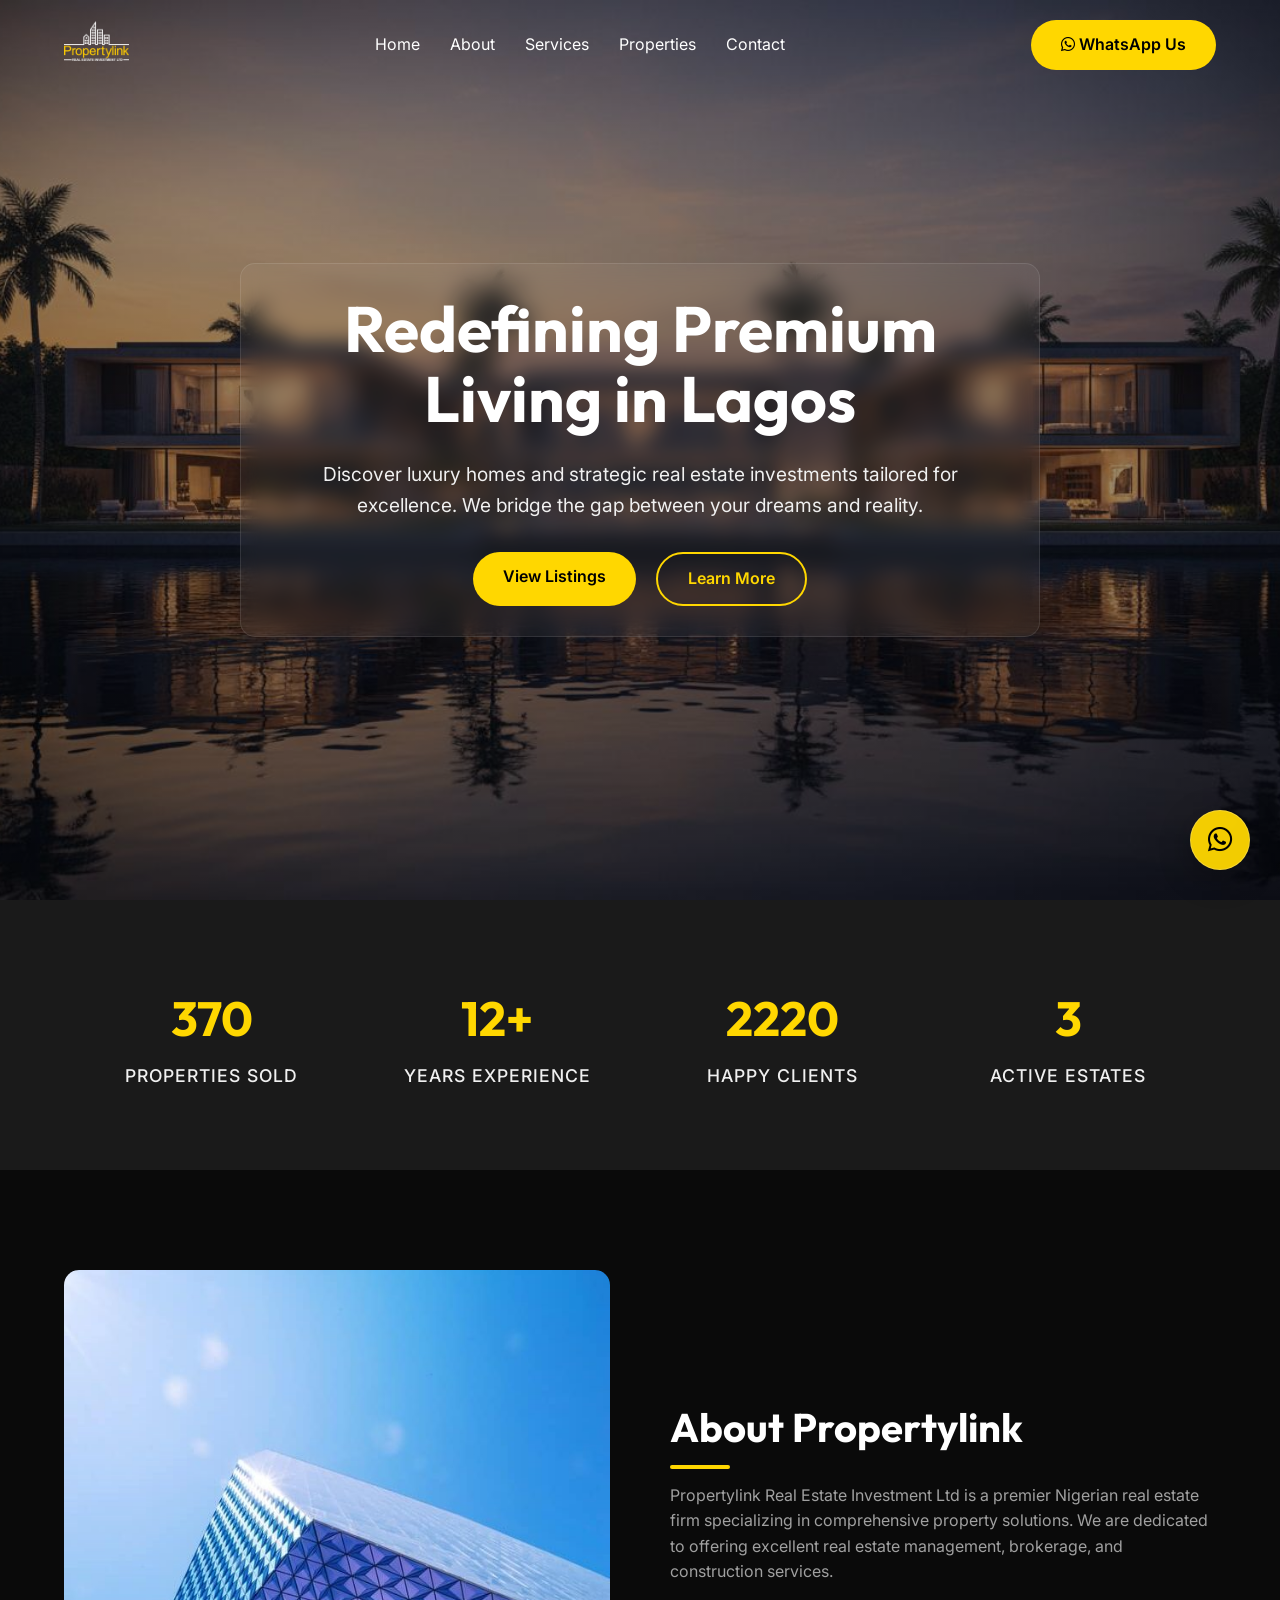
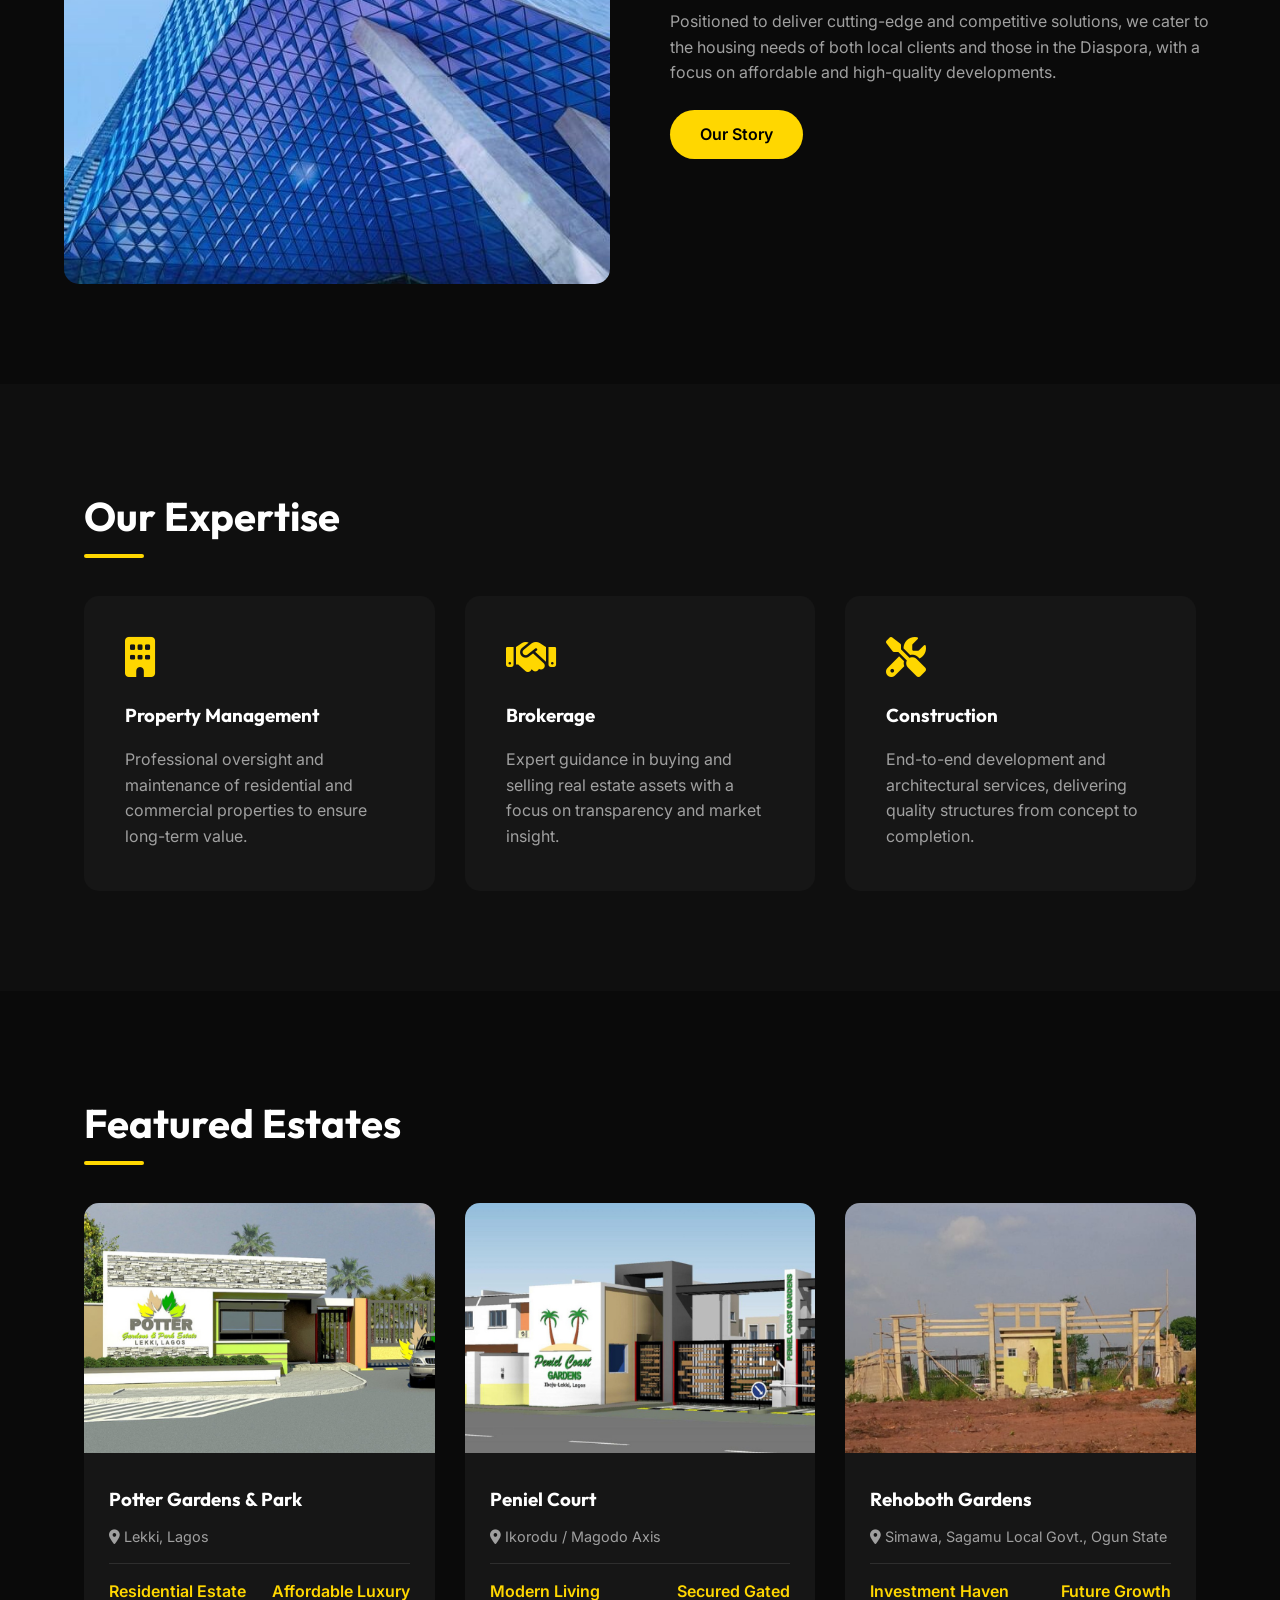
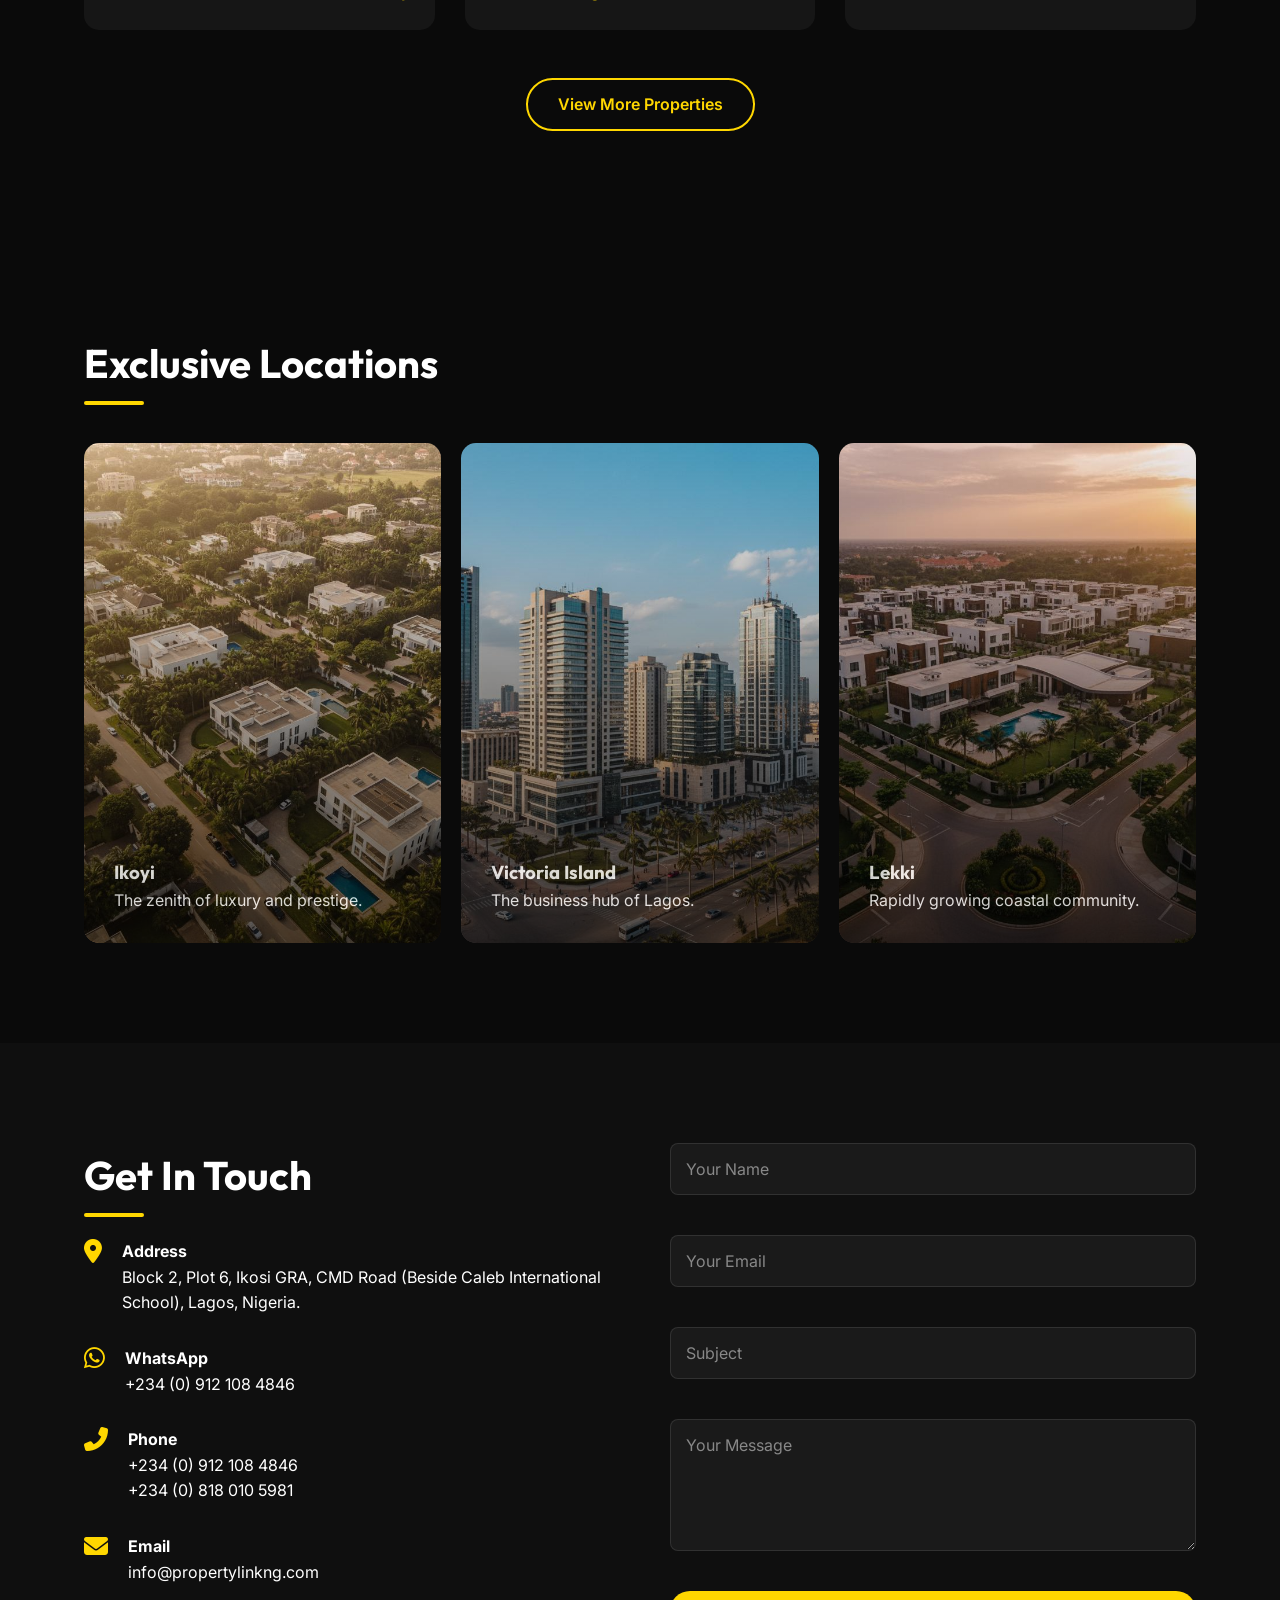
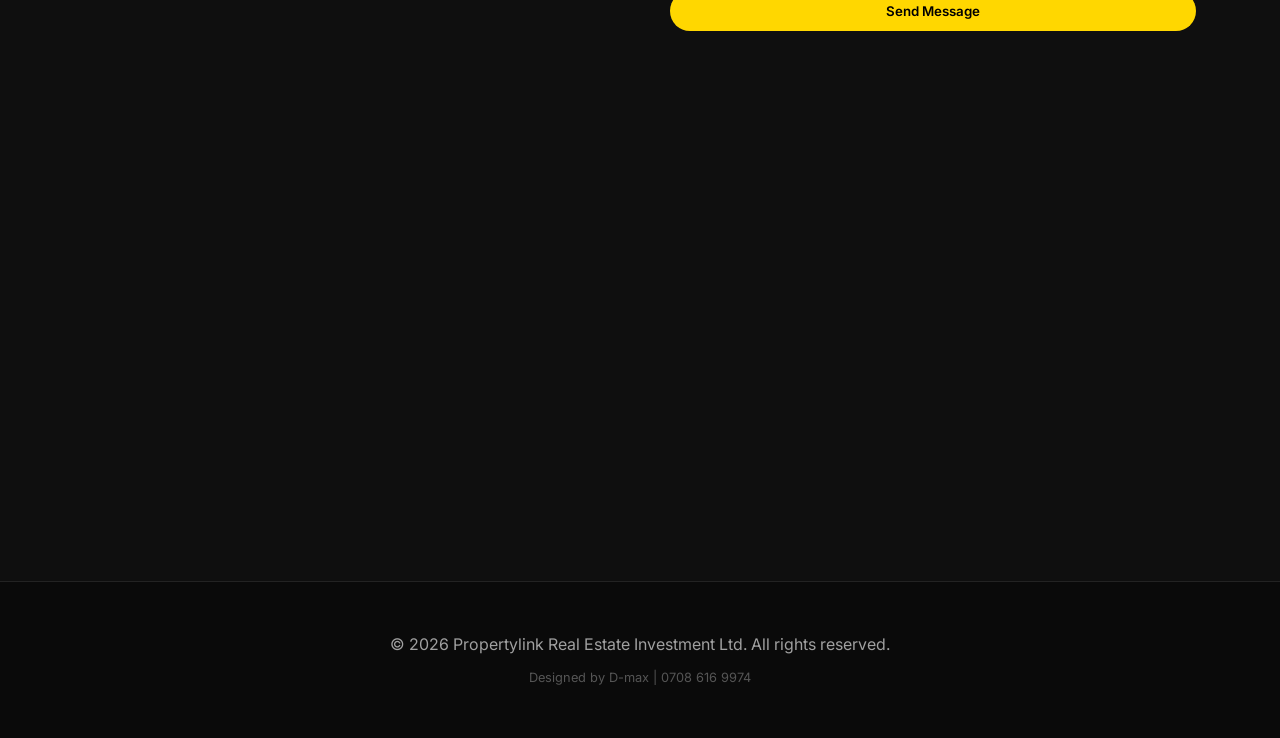
<file: index.html>
<!DOCTYPE html>
<html lang="en">
<head>
    <meta charset="UTF-8">
    <meta name="viewport" content="width=device-width, initial-scale=1.0">
    <title>Propertylink Real Estate Investment Ltd | Premium Properties in Nigeria</title>
    <meta name="description" content="Propertylink Real Estate Investment Ltd offers premium property management, brokerage, and construction services in Lagos, Nigeria. Discover luxury homes in Ikoyi, VI, and Lekki.">
    <meta name="keywords" content="Real Estate Nigeria, Lagos Property, Luxury Homes Lagos, Propertylink, Real Estate Investment Nigeria, Buy House Lagos">
    
    <!-- Open Graph / Facebook -->
    <meta property="og:type" content="website">
    <meta property="og:url" content="https://propertylinkng.com/">
    <meta property="og:title" content="Propertylink Real Estate Investment Ltd | Premium Properties in Nigeria">
    <meta property="og:description" content="Discover luxury homes and strategic real estate investments tailored for excellence. We bridge the gap between your dreams and reality.">
    <meta property="og:image" content="img/hero_lagos_waterfront.jpg">

    <!-- Twitter -->
    <meta property="twitter:card" content="summary_large_image">
    <meta property="twitter:url" content="https://propertylinkng.com/">
    <meta property="twitter:title" content="Propertylink Real Estate Investment Ltd | Premium Properties in Nigeria">
    <meta property="twitter:description" content="Discover luxury homes and strategic real estate investments tailored for excellence. We bridge the gap between your dreams and reality.">
    <meta property="twitter:image" content="img/hero_lagos_waterfront.jpg">

    <link rel="icon" type="image/png" href="img/logo.png">
    <link rel="stylesheet" href="style.css">
    <!-- Font Awesome for Icons -->
    <link rel="stylesheet" href="https://cdnjs.cloudflare.com/ajax/libs/font-awesome/6.4.0/css/all.min.css">
</head>
<body>

    <!-- Navigation -->
    <nav id="navbar">
        <div class="logo">
            <a href="#"><img src="img/logo.png" alt="Propertylink Logo"></a>
        </div>
        <ul class="nav-links">
            <li class="close-menu" id="close-menu" style="display: none; position: absolute; top: 20px; right: 8%; font-size: 2rem; cursor: pointer; color: var(--primary);"><i class="fas fa-times"></i></li>
            <li><a href="index.html">Home</a></li>
            <li><a href="about.html">About</a></li>
            <li><a href="services.html">Services</a></li>
            <li><a href="properties.html">Properties</a></li>
            <li><a href="contact.html">Contact</a></li>
        </ul>
        <div class="hamburger" id="hamburger">
            <div class="bar"></div>
            <div class="bar"></div>
            <div class="bar"></div>
        </div>
        <a href="https://wa.me/2349121084846" class="btn btn-primary" target="_blank"><i class="fab fa-whatsapp"></i> WhatsApp Us</a>
    </nav>

    <!-- Hero Section -->
    <section class="hero" id="hero">
        <div class="hero-content">
            <div class="glass-card">
                <h1>Redefining Premium Living in Lagos</h1>
                <p>Discover luxury homes and strategic real estate investments tailored for excellence. We bridge the gap between your dreams and reality.</p>
                <div class="hero-btns">
                    <a href="properties.html" class="btn btn-primary">View Listings</a>
                    <a href="about.html" class="btn btn-outline">Learn More</a>
                </div>
            </div>
        </div>
    </section>

    <!-- Stats Bar -->
    <section class="stats">
        <div class="container">
            <div class="stats-grid">
                <div class="stat-item">
                    <h2 class="stat-number" data-target="500">0</h2>
                    <p class="stat-label">Properties Sold</p>
                </div>
                <div class="stat-item">
                    <h2 class="stat-number" data-target="12">0</h2>
                    <p class="stat-label">Years Experience</p>
                </div>
                <div class="stat-item">
                    <h2 class="stat-number" data-target="3000">0</h2>
                    <p class="stat-label">Happy Clients</p>
                </div>
                <div class="stat-item">
                    <h2 class="stat-number" data-target="3">0</h2>
                    <p class="stat-label">Active Estates</p>
                </div>
            </div>
        </div>
    </section>

    <!-- About Section -->
    <section class="about" id="about">
        <div class="about-img">
            <img src="img/about-img-1-po4y7pq1li1yp1z7nmkk5c486qqj6qu2iunx93efc0.jpg" alt="Modern luxury living room interior by Propertylink">
        </div>
        <div class="about-text">
            <h2 class="section-title">About Propertylink</h2>
            <p>Propertylink Real Estate Investment Ltd is a premier Nigerian real estate firm specializing in comprehensive property solutions. We are dedicated to offering excellent real estate management, brokerage, and construction services.</p>
            <p>Positioned to deliver cutting-edge and competitive solutions, we cater to the housing needs of both local clients and those in the Diaspora, with a focus on affordable and high-quality developments.</p>
            <a href="about.html" class="btn btn-primary">Our Story</a>
        </div>
    </section>

    <!-- Services Section -->
    <section class="services" id="services">
        <div class="container text-center">
            <h2 class="section-title">Our Expertise</h2>
            <div class="services-grid">
                <div class="service-card">
                    <i class="fas fa-building"></i>
                    <h3>Property Management</h3>
                    <p>Professional oversight and maintenance of residential and commercial properties to ensure long-term value.</p>
                </div>
                <div class="service-card">
                    <i class="fas fa-handshake"></i>
                    <h3>Brokerage</h3>
                    <p>Expert guidance in buying and selling real estate assets with a focus on transparency and market insight.</p>
                </div>
                <div class="service-card">
                    <i class="fas fa-tools"></i>
                    <h3>Construction</h3>
                    <p>End-to-end development and architectural services, delivering quality structures from concept to completion.</p>
                </div>
            </div>
        </div>
    </section>

    <!-- Featured Properties -->
    <section class="featured" id="properties">
        <div class="container">
            <h2 class="section-title">Featured Estates</h2>
            <div class="property-grid">
                <!-- Property 1 -->
                <a href="potter-gardens.html" class="property-card">
                    <img src="img/Potter-Gardens.png" alt="Potter Gardens & Park Estate">
                    <div class="property-info">
                        <h3>Potter Gardens & Park</h3>
                        <p><i class="fas fa-map-marker-alt"></i> Lekki, Lagos</p>
                        <div class="property-meta">
                            <span>Residential Estate</span>
                            <span>Affordable Luxury</span>
                        </div>
                    </div>
                </a>
                <!-- Property 2 -->
                <a href="peniel-court.html" class="property-card">
                    <img src="img/Peniel-Court-1.png" alt="Peniel Court">
                    <div class="property-info">
                        <h3>Peniel Court</h3>
                        <p><i class="fas fa-map-marker-alt"></i> Ikorodu / Magodo Axis</p>
                        <div class="property-meta">
                            <span>Modern Living</span>
                            <span>Secured Gated</span>
                        </div>
                    </div>
                </a>
                <!-- Property 3 -->
                <a href="rehoboth-gardens.html" class="property-card">
                    <img src="img/Rehoboth-Gardens-.png" alt="Rehoboth Gardens">
                    <div class="property-info">
                        <h3>Rehoboth Gardens</h3>
                        <p><i class="fas fa-map-marker-alt"></i> Simawa, Sagamu Local Govt., Ogun State</p>
                        <div class="property-meta">
                            <span>Investment Haven</span>
                            <span>Future Growth</span>
                        </div>
                    </div>
                </a>
                <!-- View More Button -->
            </div>
            <div style="text-align: center; margin-top: 3rem;">
                <a href="properties.html" class="btn btn-outline">View More Properties</a>
            </div>
        </div>
    </section>

    <!-- Neighborhoods Section -->
    <section class="neighborhoods">
        <div class="container">
            <h2 class="section-title">Exclusive Locations</h2>
            <div class="neighborhood-grid">
                <div class="neighborhood-item">
                    <img src="img/area_ikoyi.jpg" alt="Aerial view of luxury properties in Ikoyi, Lagos">
                    <div class="neighborhood-overlay">
                        <h3>Ikoyi</h3>
                        <p>The zenith of luxury and prestige.</p>
                    </div>
                </div>
                <div class="neighborhood-item">
                    <img src="img/area_vi.jpg" alt="Commercial skyline and business hub in Victoria Island">
                    <div class="neighborhood-overlay">
                        <h3>Victoria Island</h3>
                        <p>The business hub of Lagos.</p>
                    </div>
                </div>
                <div class="neighborhood-item">
                    <img src="img/area_lekki.jpg" alt="Coastal view of the rapidly expanding Lekki community">
                    <div class="neighborhood-overlay">
                        <h3>Lekki</h3>
                        <p>Rapidly growing coastal community.</p>
                    </div>
                </div>
            </div>
        </div>
    </section>

    <!-- Contact Section -->
    <section class="contact" id="contact">
        <div class="container">
            <div class="contact-container">
                <div class="contact-info">
                    <h2 class="section-title">Get In Touch</h2>
                    <div class="contact-item">
                        <i class="fas fa-map-marker-alt"></i>
                        <div>
                            <h4>Address</h4>
                            <p>Block 2, Plot 6, Ikosi GRA, CMD Road (Beside Caleb International School), Lagos, Nigeria.</p>
                        </div>
                    </div>
                    <div class="contact-item">
                        <i class="fab fa-whatsapp"></i>
                        <div>
                            <h4>WhatsApp</h4>
                            <p><a href="https://wa.me/2349121084846">+234 (0) 912 108 4846</a></p>
                        </div>
                    </div>
                    <div class="contact-item">
                        <i class="fas fa-phone-alt"></i>
                        <div>
                            <h4>Phone</h4>
                            <p><a href="tel:+2349121084846">+234 (0) 912 108 4846</a><br>
                               <a href="tel:+2348180105981">+234 (0) 818 010 5981</a></p>
                        </div>
                    </div>
                    <div class="contact-item">
                        <i class="fas fa-envelope"></i>
                        <div>
                            <h4>Email</h4>
                            <p><a href="mailto:info@propertylinkng.com">info@propertylinkng.com</a></p>
                        </div>
                    </div>
                </div>
                <div class="contact-form">
                    <!-- Replace 'your-id' with your Formspree ID -->
                    <form action="https://formspree.io/f/your-id" method="POST">
                        <input type="hidden" name="_subject" value="New Inquiry from Propertylink Website">
                        <input type="text" name="name" placeholder="Your Name" required>
                        <input type="email" name="email" placeholder="Your Email" required>
                        <input type="text" name="subject" placeholder="Subject">
                        <textarea name="message" rows="5" placeholder="Your Message" required></textarea>
                        <button type="submit" class="btn btn-primary">Send Message</button>
                    </form>
                </div>
            </div>
            <!-- Google Map -->
            <div class="map-container">
                <iframe 
                    src="https://maps.google.com/maps?q=Block%202,%20Plot%206,%20Ikosi%20GRA,%20CMD%20Road,%20Lagos,%20Nigeria&t=&z=15&ie=UTF8&iwloc=&output=embed" 
                    width="100%" 
                    height="400" 
                    style="border:0; border-radius: 8px;" 
                    allowfullscreen="" 
                    loading="lazy">
                </iframe>
            </div>
        </div>
    </section>

    <!-- Footer -->
    <footer>
        <p>&copy; 2026 Propertylink Real Estate Investment Ltd. All rights reserved.</p>
        <p style="font-size: 0.8rem; margin-top: 10px; color: #555;">Designed by <a href="tel:07086169974" style="color: inherit; text-decoration: none;">D-max | 0708 616 9974</a></p>
    </footer>

    <!-- Navbar Scroll Script -->
    <script>
        window.addEventListener('scroll', function() {
            const nav = document.getElementById('navbar');
            if (window.scrollY > 50) {
                nav.classList.add('scrolled');
            } else {
                nav.classList.remove('scrolled');
            }
        });

        // Mobile Menu Toggle logic
        const hamburger = document.getElementById('hamburger');
        const navLinks = document.querySelector('.nav-links');
        const closeMenu = document.getElementById('close-menu');

        // Stats Counter Animation
        const stats = document.querySelectorAll('.stat-number');
        const observerOptions = {
            threshold: 0.5
        };

        const statsObserver = new IntersectionObserver((entries, observer) => {
            entries.forEach(entry => {
                if (entry.isIntersecting) {
                    const target = parseInt(entry.target.getAttribute('data-target'));
                    const countIt = () => {
                        const count = +entry.target.innerText;
                        const increment = target / 50; 

                        if (count < target) {
                            entry.target.innerText = Math.ceil(count + increment);
                            setTimeout(countIt, 30);
                        } else {
                            entry.target.innerText = target + (target === 500 || target === 3000 || target === 12 ? '+' : '');
                        }
                    };
                    countIt();
                    observer.unobserve(entry.target);
                }
            });
        }, observerOptions);

        stats.forEach(stat => {
            statsObserver.observe(stat);
        });

        hamburger.addEventListener('click', () => {
            navLinks.classList.add('active');
            hamburger.classList.add('active');
        });

        if (closeMenu) {
            closeMenu.addEventListener('click', () => {
                navLinks.classList.remove('active');
                hamburger.classList.remove('active');
            });
        }

        // Close menu when a link is clicked
        document.querySelectorAll('.nav-links a').forEach(link => {
            link.addEventListener('click', () => {
                navLinks.classList.remove('active');
                hamburger.classList.remove('active');
            });
        });
    </script>

    <!-- Floating WhatsApp Button -->
    <a href="https://wa.me/2349121084846" class="whatsapp-float" target="_blank" aria-label="Chat with us on WhatsApp">
        <i class="fab fa-whatsapp"></i>
        <span class="tooltip">Chat with us</span>
    </a>
</body>
</html>
</file>
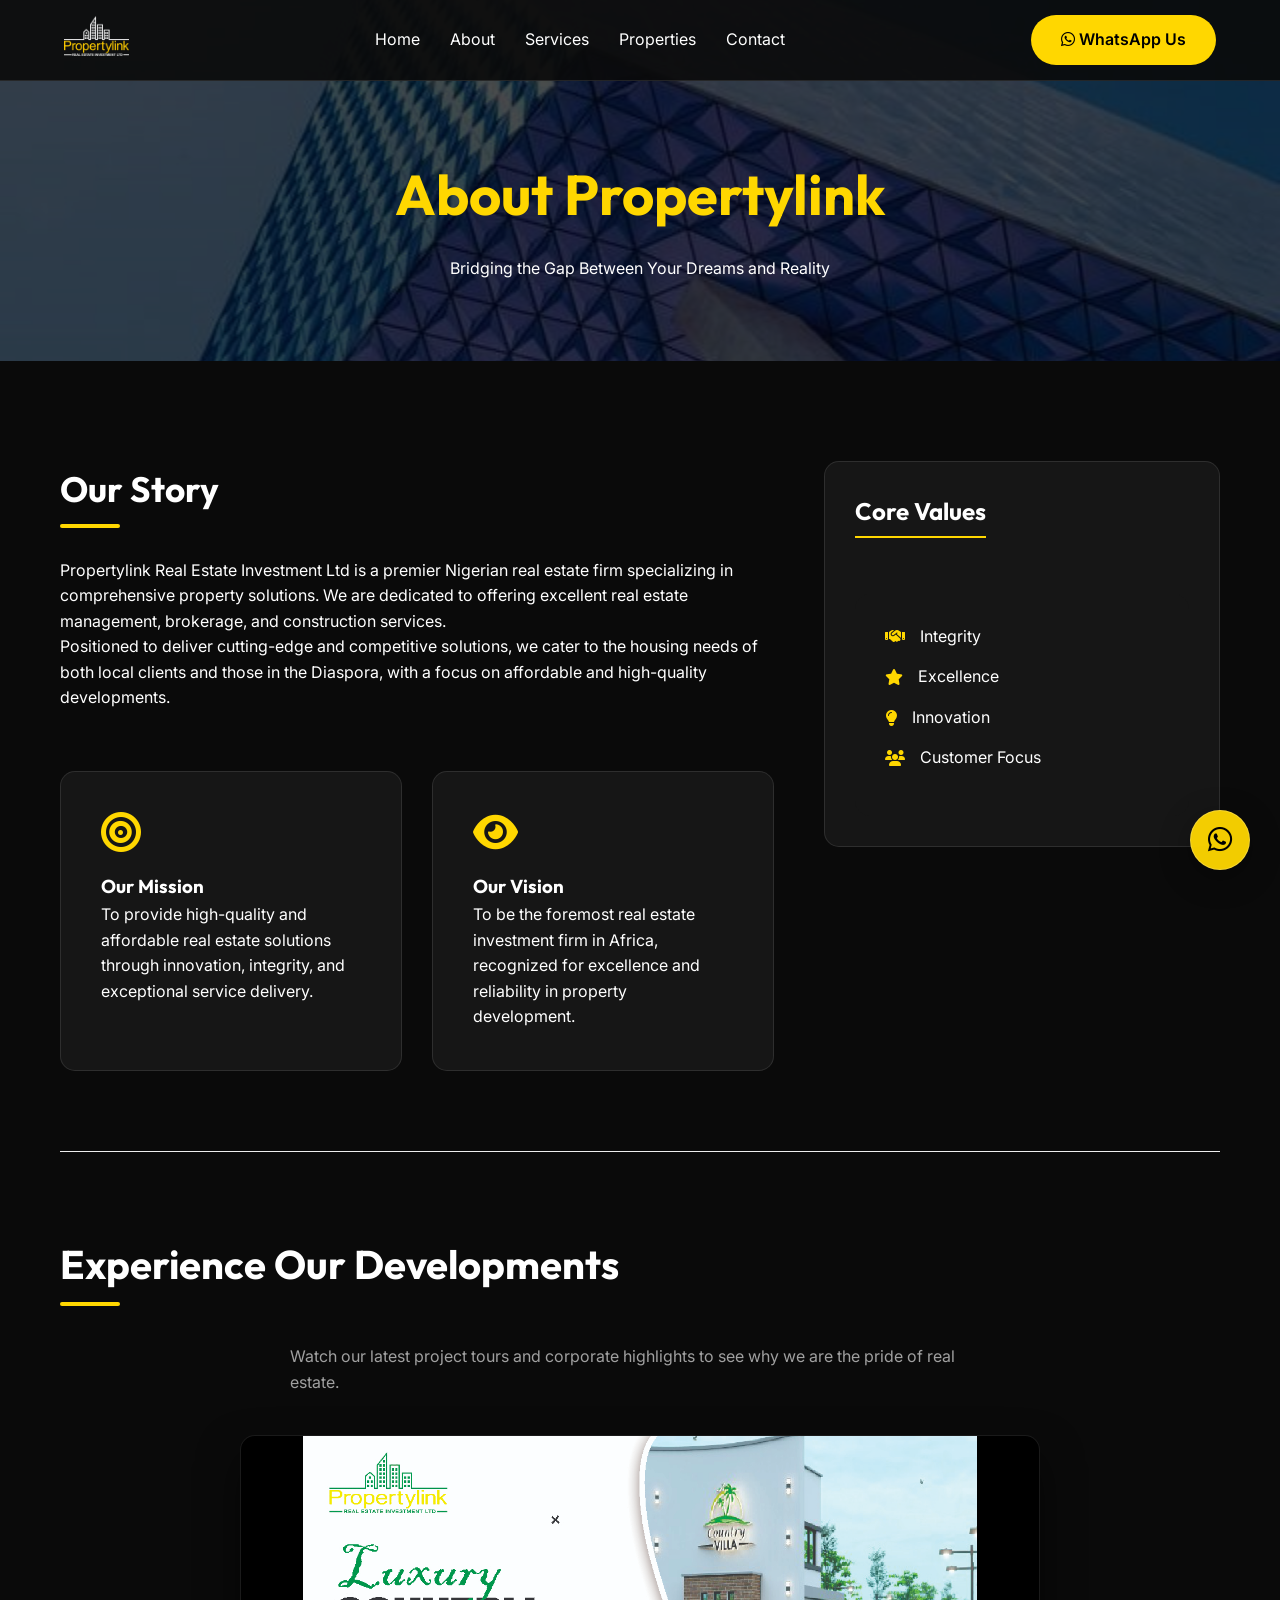
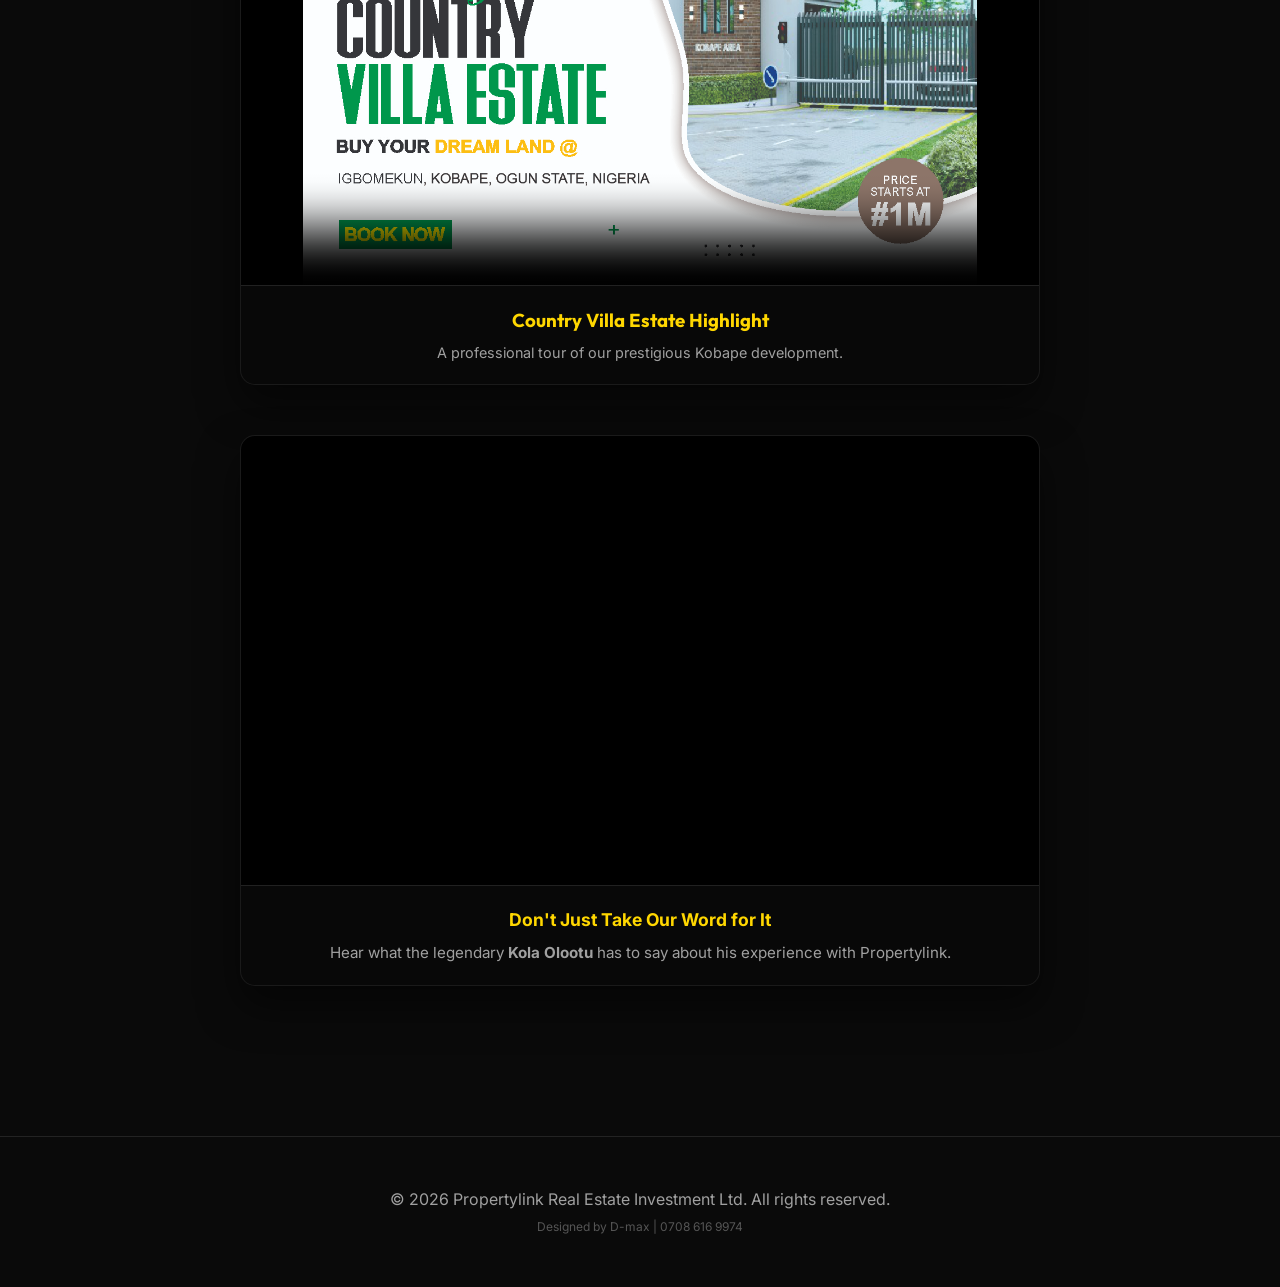
<file: about.html>
<!DOCTYPE html>
<html lang="en">
<head>
    <meta charset="UTF-8">
    <meta name="viewport" content="width=device-width, initial-scale=1.0">
    <title>About Us | Propertylink Real Estate Investment Ltd</title>
    <link rel="icon" type="image/png" href="img/logo.png">
    <link rel="stylesheet" href="style.css">
    <link rel="stylesheet" href="https://cdnjs.cloudflare.com/ajax/libs/font-awesome/6.4.0/css/all.min.css">
</head>
<body>

    <!-- Navigation -->
    <nav class="scrolled">
        <div class="logo">
            <a href="index.html"><img src="img/logo.png" alt="Propertylink Logo"></a>
        </div>
        <ul class="nav-links">
            <li class="close-menu" id="close-menu" style="display: none; position: absolute; top: 20px; right: 8%; font-size: 2rem; cursor: pointer; color: var(--primary);"><i class="fas fa-times"></i></li>
            <li><a href="index.html">Home</a></li>
            <li><a href="about.html">About</a></li>
            <li><a href="services.html">Services</a></li>
            <li><a href="properties.html">Properties</a></li>
            <li><a href="contact.html">Contact</a></li>
        </ul>
        <div class="hamburger" id="hamburger">
            <div class="bar"></div>
            <div class="bar"></div>
            <div class="bar"></div>
        </div>
        <a href="https://wa.me/2349121084846" class="btn btn-primary" target="_blank"><i class="fab fa-whatsapp"></i> WhatsApp Us</a>
    </nav>

    <!-- Header -->
    <header class="property-details-header" style="background: linear-gradient(rgba(0,0,0,0.7), rgba(0,0,0,0.7)), url('img/about-img-1-po4y7pq1li1yp1z7nmkk5c486qqj6qu2iunx93efc0.jpg'); background-size: cover; background-position: center;">
        <div class="container text-center">
            <h1>About Propertylink</h1>
            <p>Bridging the Gap Between Your Dreams and Reality</p>
        </div>
    </header>

    <!-- About Content -->
    <section class="about-section">
        <div class="container">
            <div class="details-grid">
                <div class="details-main">
                    <h2 class="section-title" style="font-size: 2.2rem; margin-bottom: 2.5rem;">Our Story</h2>
                    <p>Propertylink Real Estate Investment Ltd is a premier Nigerian real estate firm specializing in comprehensive property solutions. We are dedicated to offering excellent real estate management, brokerage, and construction services.</p>
                    <p>Positioned to deliver cutting-edge and competitive solutions, we cater to the housing needs of both local clients and those in the Diaspora, with a focus on affordable and high-quality developments.</p>
                    
                    <div class="mission-vision">
                        <div class="mv-card">
                            <i class="fas fa-bullseye"></i>
                            <h3>Our Mission</h3>
                            <p>To provide high-quality and affordable real estate solutions through innovation, integrity, and exceptional service delivery.</p>
                        </div>
                        <div class="mv-card">
                            <i class="fas fa-eye"></i>
                            <h3>Our Vision</h3>
                            <p>To be the foremost real estate investment firm in Africa, recognized for excellence and reliability in property development.</p>
                        </div>
                    </div>
                </div>
                <div class="details-sidebar">
                    <div class="sidebar-card">
                        <h3>Core Values</h3>
                        <ul class="amenities-list" style="display: block;">
                            <li class="amenity-item" style="margin-bottom: 15px;"><i class="fas fa-handshake"></i> Integrity</li>
                            <li class="amenity-item" style="margin-bottom: 15px;"><i class="fas fa-star"></i> Excellence</li>
                            <li class="amenity-item" style="margin-bottom: 15px;"><i class="fas fa-lightbulb"></i> Innovation</li>
                            <li class="amenity-item" style="margin-bottom: 15px;"><i class="fas fa-users"></i> Customer Focus</li>
                        </ul>
                    </div>
                </div>
            </div>

            <hr style="margin: 80px 0; border: 0; border-top: 1px solid #eee;">

            <div class="text-center">
                <h2 class="section-title">Experience Our Developments</h2>
                <p style="color: var(--text-muted); max-width: 700px; margin: 0 auto 40px;">Watch our latest project tours and corporate highlights to see why we are the pride of real estate.</p>
            </div>

            <!-- Featured Video Section -->
            <div class="video-section-featured">
                <div class="video-container main-featured-video">
                    <div class="video-wrapper">
                        <video width="100%" height="auto" controls poster="img/PROPERTY LINK_kobape.jpg.jpeg">
                            <source src="https://res.cloudinary.com/dii9fbuei/video/upload/v1775571776/COUNTRY_VILLA_ESTATE_KOBAPE_OGUN_STATEThe_estate_is_situated_at_Igbomekun__Kobape__which_is_abou_kyvztg.mp4" type="video/mp4">
                            Your browser does not support the video tag.
                        </video>
                    </div>
                    <div class="video-info-tray">
                        <h3 style="color: var(--primary); margin-bottom: 5px;">Country Villa Estate Highlight</h3>
                        <p style="font-size: 0.9rem; color: var(--text-muted);">A professional tour of our prestigious Kobape development.</p>
                    </div>
                </div>
            </div>

            <!-- Kola Olootu Testimonial -->
            <div class="video-section-featured" style="margin-top: 50px;">
                <div class="video-container main-featured-video">
                    <div class="video-wrapper">
                        <iframe src="https://player.vimeo.com/video/703234182?badge=0&amp;autopause=0&amp;player_id=0&amp;app_id=58479" frameborder="0" allow="autoplay; fullscreen; picture-in-picture; clipboard-write; encrypted-media; web-share" referrerpolicy="strict-origin-when-cross-origin" title="Kola Olootu.mp4"></iframe>
                    </div><script src="https://player.vimeo.com/api/player.js"></script>
                    <div class="video-info-tray">
                        <h4 style="color: var(--primary); margin-bottom: 8px;">Don't Just Take Our Word for It</h4>
                        <p style="font-size: 0.95rem; color: var(--text-muted); line-height: 1.5;">Hear what the legendary <strong>Kola Olootu</strong> has to say about his experience with Propertylink.</p>
                    </div>
                </div>
            </div>
        </div>
    </section>

    <!-- Footer -->
    <footer>
        <p>&copy; 2026 Propertylink Real Estate Investment Ltd. All rights reserved.</p>
        <p style="font-size: 0.75rem; margin-top: 5px; color: #555;">Designed by <a href="tel:07086169974" style="color: inherit; text-decoration: none;">D-max | 0708 616 9974</a></p>
    </footer>

    <!-- WhatsApp Button -->
    <a href="https://wa.me/2349121084846" class="whatsapp-float" target="_blank">
        <i class="fab fa-whatsapp"></i>
        <span class="tooltip">WhatsApp: +234 912 108 4846</span>
    </a>

    <!-- Navbar Script -->
    <script>
        const hamburger = document.getElementById('hamburger');
        const closeMenu = document.getElementById('close-menu');
        const navLinks = document.querySelector('.nav-links');

        hamburger.addEventListener('click', () => {
            navLinks.classList.add('active');
            hamburger.classList.add('active');
        });

        closeMenu.addEventListener('click', () => {
            navLinks.classList.remove('active');
            hamburger.classList.remove('active');
        });
    </script>
</body>
</html>
</file>
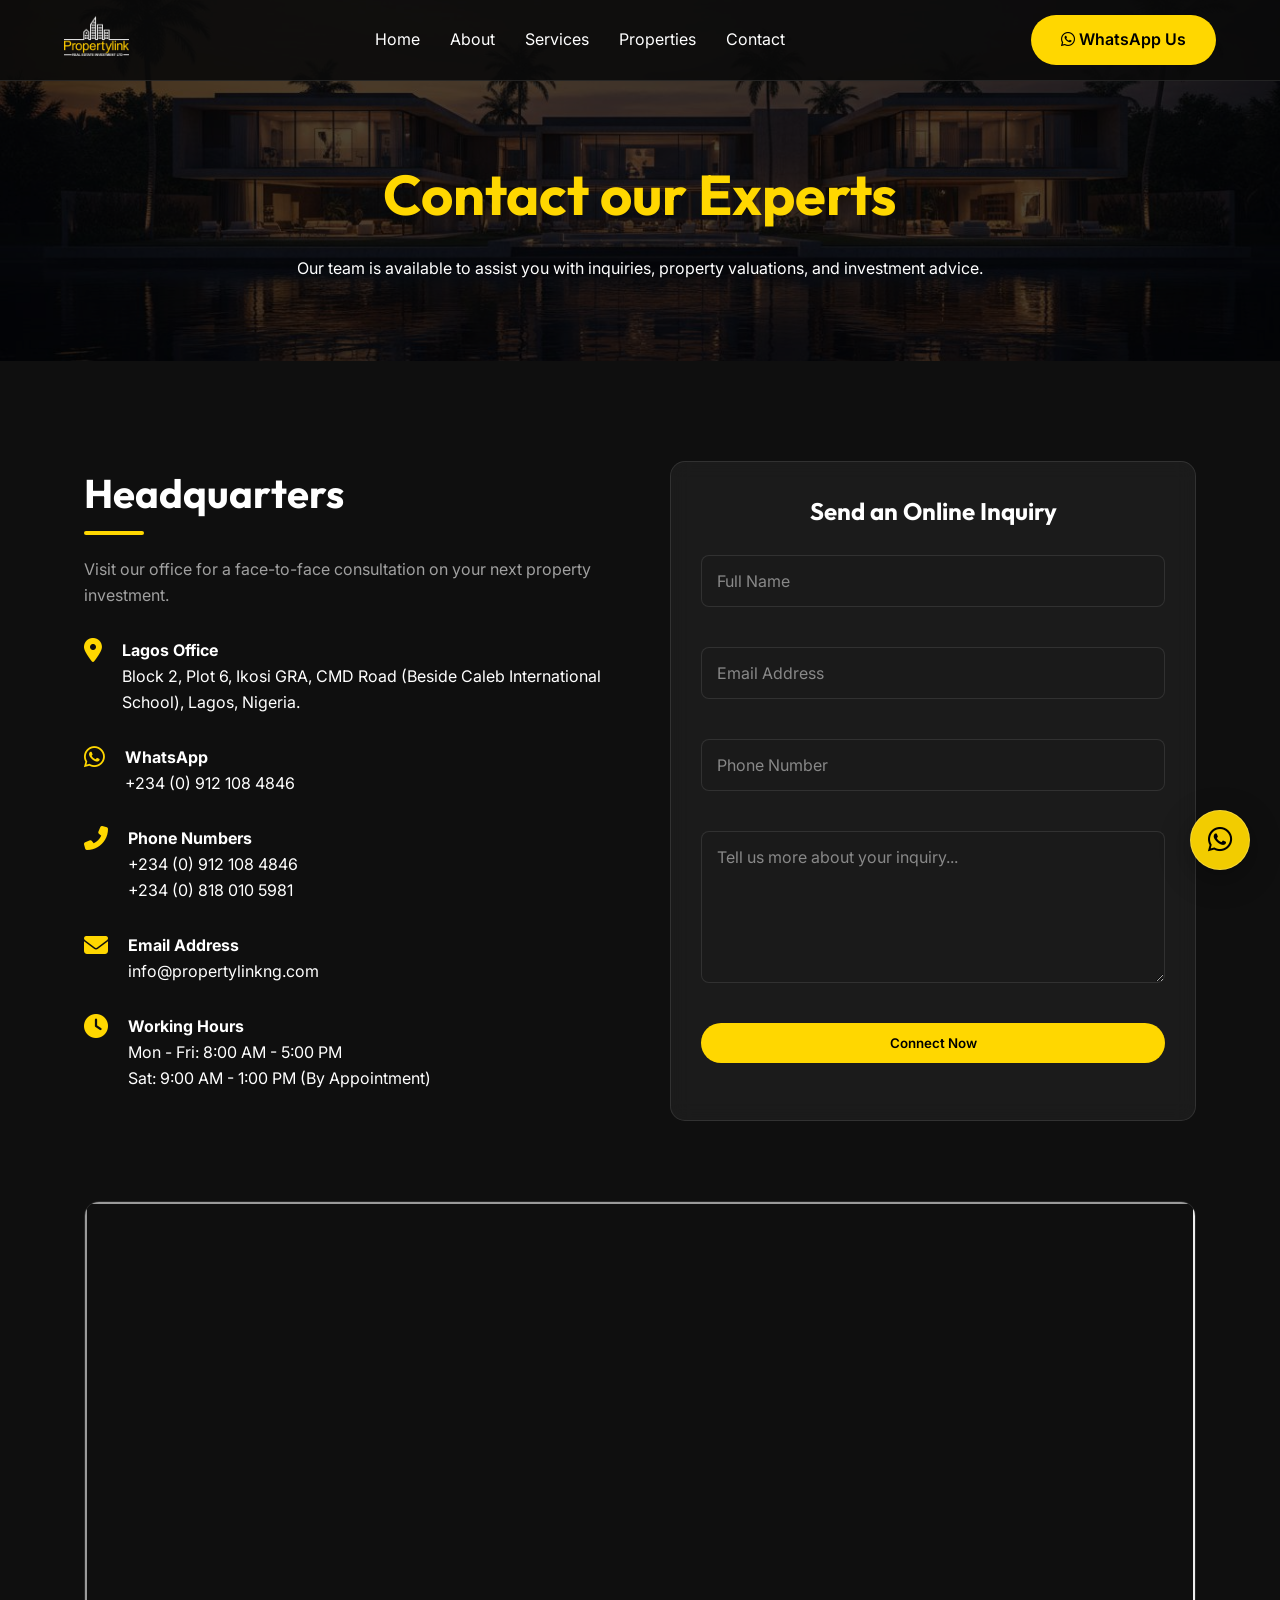
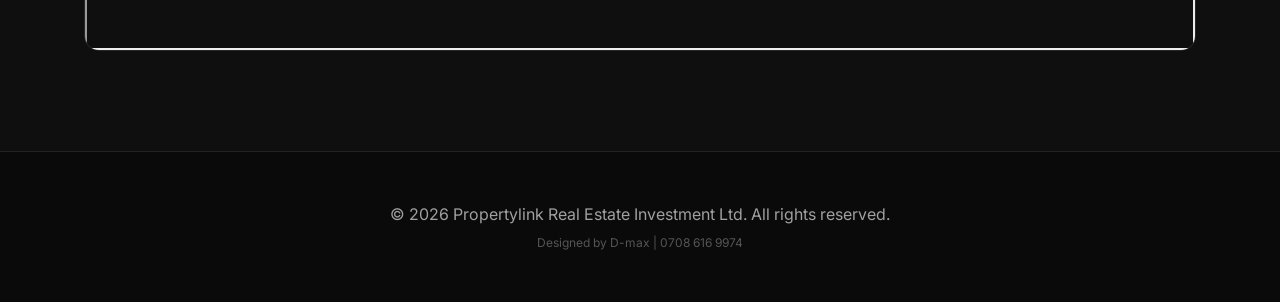
<file: contact.html>
<!DOCTYPE html>
<html lang="en">
<head>
    <meta charset="UTF-8">
    <meta name="viewport" content="width=device-width, initial-scale=1.0">
    <title>Contact Us | Propertylink Real Estate Investment Ltd</title>
    <link rel="icon" type="image/png" href="img/logo.png">
    <link rel="stylesheet" href="style.css">
    <link rel="stylesheet" href="https://cdnjs.cloudflare.com/ajax/libs/font-awesome/6.4.0/css/all.min.css">
</head>
<body>

    <!-- Navigation -->
    <nav class="scrolled">
        <div class="logo">
            <a href="index.html"><img src="img/logo.png" alt="Propertylink Logo"></a>
        </div>
        <ul class="nav-links">
            <li class="close-menu" id="close-menu" style="display: none; position: absolute; top: 20px; right: 8%; font-size: 2rem; cursor: pointer; color: var(--primary);"><i class="fas fa-times"></i></li>
            <li><a href="index.html">Home</a></li>
            <li><a href="about.html">About</a></li>
            <li><a href="services.html">Services</a></li>
            <li><a href="properties.html">Properties</a></li>
            <li><a href="contact.html">Contact</a></li>
        </ul>
        <div class="hamburger" id="hamburger">
            <div class="bar"></div>
            <div class="bar"></div>
            <div class="bar"></div>
        </div>
        <a href="https://wa.me/2349121084846" class="btn btn-primary" target="_blank"><i class="fab fa-whatsapp"></i> WhatsApp Us</a>
    </nav>

    <!-- Header -->
    <header class="property-details-header" style="background: linear-gradient(rgba(0,0,0,0.7), rgba(0,0,0,0.7)), url('img/hero_lagos_waterfront.jpg'); background-size: cover; background-position: center;">
        <div class="container">
            <h1>Contact our Experts</h1>
            <p>Our team is available to assist you with inquiries, property valuations, and investment advice.</p>
        </div>
    </header>

    <!-- Full Contact Experience -->
    <section class="contact">
        <div class="container">
            <div class="contact-container">
                <div class="contact-info">
                    <h2 class="section-title">Headquarters</h2>
                    <p style="margin-bottom: 30px; color: var(--text-muted);">Visit our office for a face-to-face consultation on your next property investment.</p>
                    <div class="contact-item">
                        <i class="fas fa-map-marker-alt"></i>
                        <div>
                            <h4>Lagos Office</h4>
                            <p>Block 2, Plot 6, Ikosi GRA, CMD Road (Beside Caleb International School), Lagos, Nigeria.</p>
                        </div>
                    </div>
                    <div class="contact-item">
                        <i class="fab fa-whatsapp"></i>
                        <div>
                            <h4>WhatsApp</h4>
                            <p><a href="https://wa.me/2349121084846">+234 (0) 912 108 4846</a></p>
                        </div>
                    </div>
                    <div class="contact-item">
                        <i class="fas fa-phone-alt"></i>
                        <div>
                            <h4>Phone Numbers</h4>
                            <p><a href="tel:+2349121084846">+234 (0) 912 108 4846</a><br>
                               <a href="tel:+2348180105981">+234 (0) 818 010 5981</a></p>
                        </div>
                    </div>
                    <div class="contact-item">
                        <i class="fas fa-envelope"></i>
                        <div>
                            <h4>Email Address</h4>
                            <p>info@propertylinkng.com</p>
                        </div>
                    </div>
                    <div class="contact-item">
                        <i class="fas fa-clock"></i>
                        <div>
                            <h4>Working Hours</h4>
                            <p>Mon - Fri: 8:00 AM - 5:00 PM<br>Sat: 9:00 AM - 1:00 PM (By Appointment)</p>
                        </div>
                    </div>
                </div>

                <div class="contact-form glass-card">
                    <h2 style="margin-bottom: 1.5rem; text-align: center;">Send an Online Inquiry</h2>
                    <form action="https://formspree.io/f/your-id" method="POST">
                        <input type="hidden" name="_subject" value="New Website Inquiry (Contact Page)">
                        <input type="text" name="name" placeholder="Full Name" required>
                        <input type="email" name="email" placeholder="Email Address" required>
                        <input type="text" name="phone" placeholder="Phone Number" required>
                        <textarea name="message" rows="6" placeholder="Tell us more about your inquiry..." required></textarea>
                        <button type="submit" class="btn btn-primary" style="width: 100%;">Connect Now</button>
                    </form>
                </div>
            </div>

            <!-- Full-width Map -->
            <div class="map-container" style="margin-top: 80px; border-radius: var(--border-radius); overflow: hidden; height: 450px; border: 1px solid var(--glass-border);">
                <iframe src="https://maps.google.com/maps?q=Block%202,%20Plot%206,%20Ikosi%20GRA,%20CMD%20Road,%20Lagos,%20Nigeria&t=&z=14&ie=UTF8&iwloc=&output=embed" style="height: 100%;"></iframe>
            </div>
        </div>
    </section>

    <!-- Footer -->
    <footer>
        <p>&copy; 2026 Propertylink Real Estate Investment Ltd. All rights reserved.</p>
        <p style="font-size: 0.75rem; margin-top: 5px; color: #555;">Designed by <a href="tel:07086169974" style="color: inherit; text-decoration: none;">D-max | 0708 616 9974</a></p>
    </footer>

    <!-- WhatsApp Button -->
    <a href="https://wa.me/2349121084846" class="whatsapp-float" target="_blank">
        <i class="fab fa-whatsapp"></i>
        <span class="tooltip">Chat with us!</span>
    </a>

    <!-- Navbar Script -->
    <script>
        const hamburger = document.getElementById('hamburger');
        const closeMenu = document.getElementById('close-menu');
        const navLinks = document.querySelector('.nav-links');

        hamburger.addEventListener('click', () => {
            navLinks.classList.add('active');
            hamburger.classList.add('active');
        });

        closeMenu.addEventListener('click', () => {
            navLinks.classList.remove('active');
            hamburger.classList.remove('active');
        });
    </script>
</body>
</html>
</file>
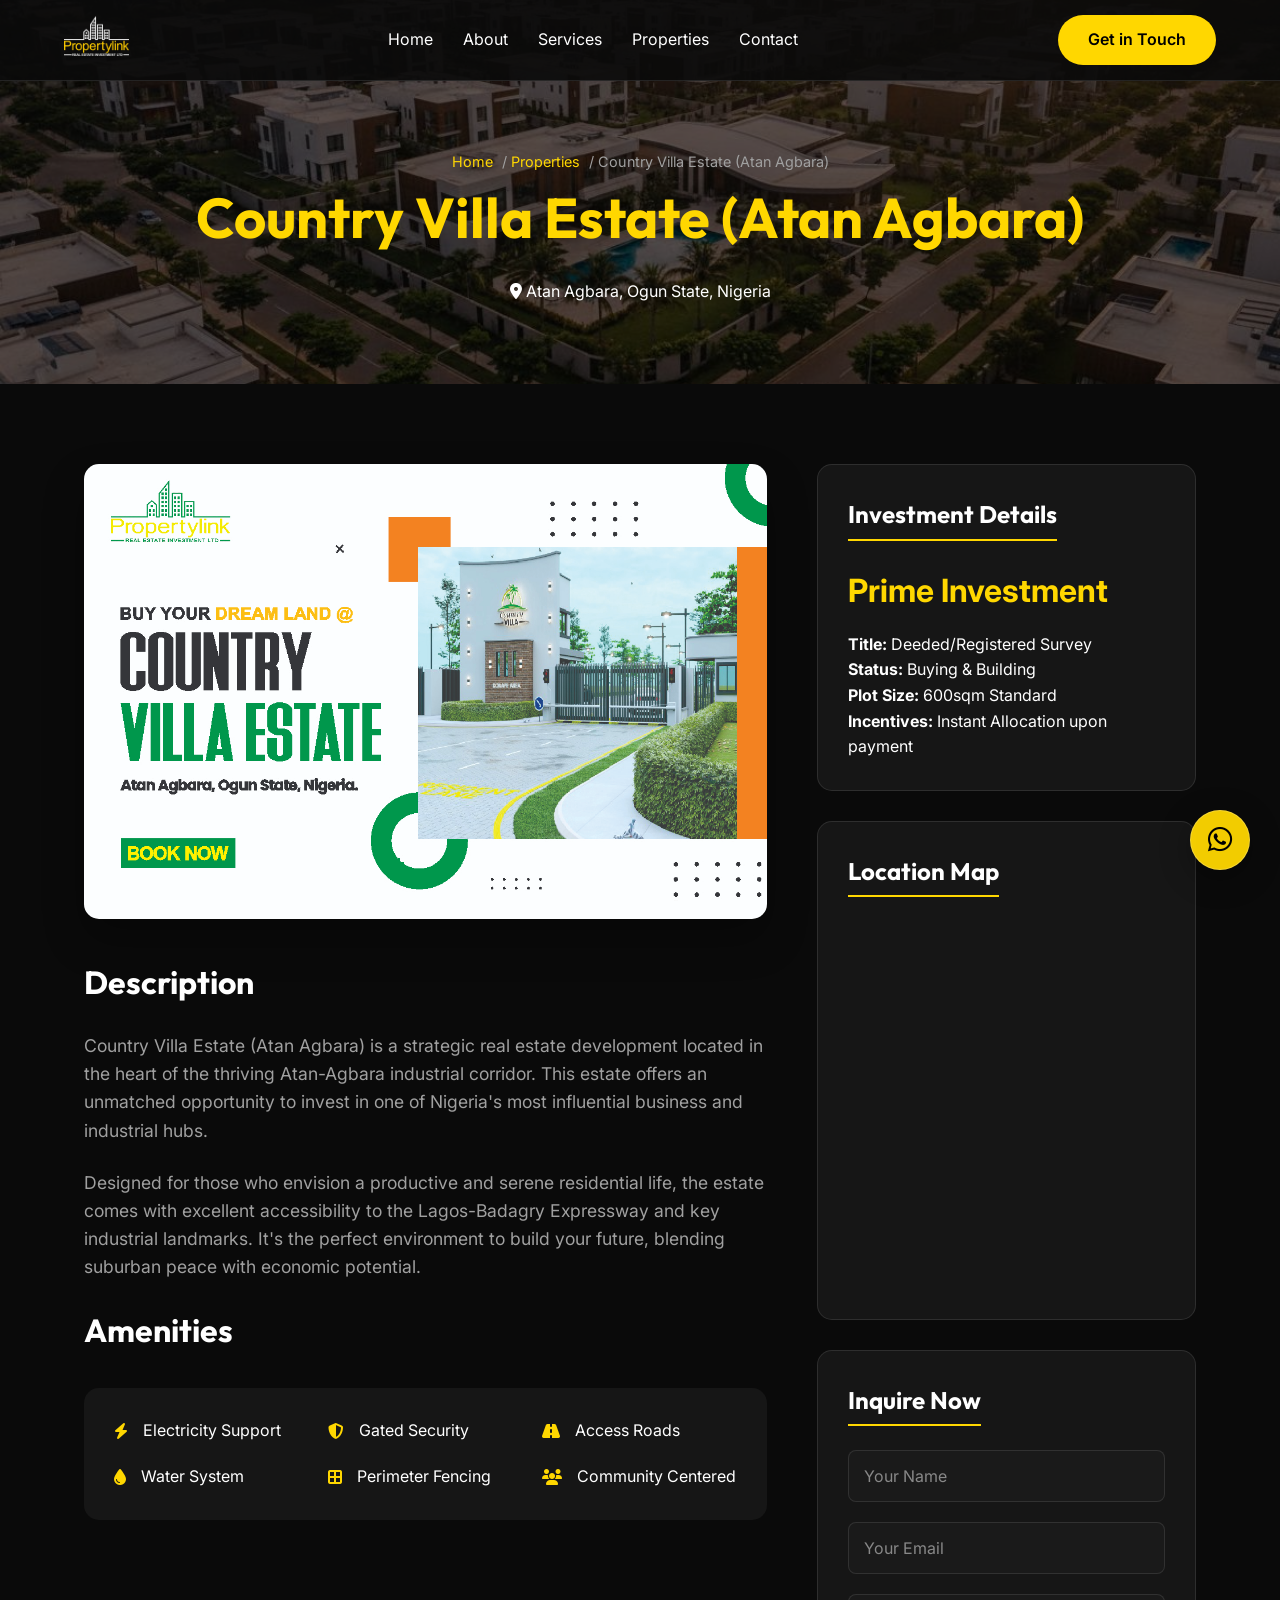
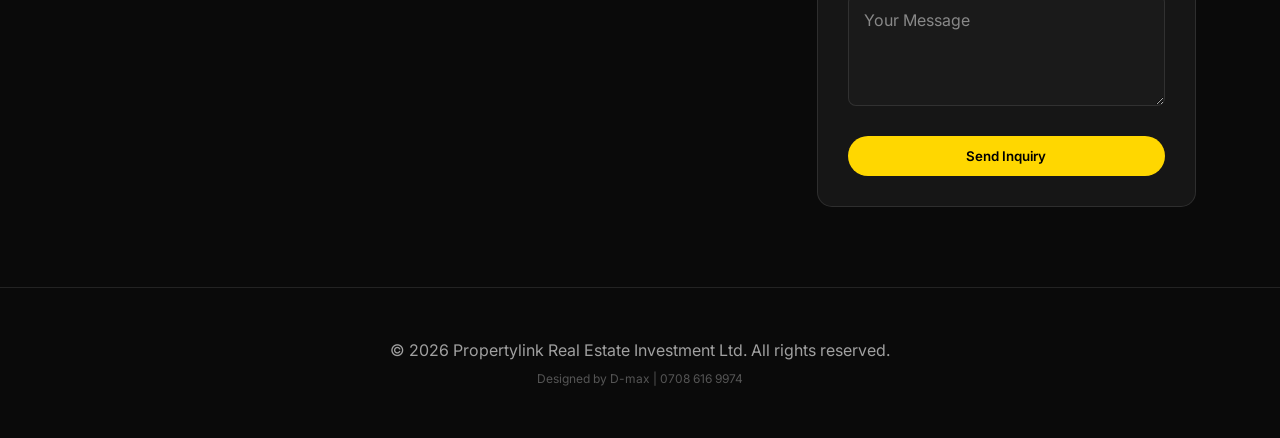
<file: country-villa-atan.html>
<!DOCTYPE html>
<html lang="en">
<head>
    <meta charset="UTF-8">
    <meta name="viewport" content="width=device-width, initial-scale=1.0">
    <title>Country Villa Estate (Atan Agbara) | Propertylink Real Estate Investment Ltd</title>
    <link rel="stylesheet" href="style.css">
    <link rel="icon" type="image/png" href="img/logo.png">
    <link rel="stylesheet" href="https://cdnjs.cloudflare.com/ajax/libs/font-awesome/6.4.0/css/all.min.css">
</head>
<body>

    <!-- Navigation -->
    <nav class="scrolled">
        <div class="logo">
            <a href="index.html"><img src="img/logo.png" alt="Propertylink Logo"></a>
        </div>
        <ul class="nav-links">
            <li class="close-menu" id="close-menu" style="display: none; position: absolute; top: 20px; right: 8%; font-size: 2rem; cursor: pointer; color: var(--primary);"><i class="fas fa-times"></i></li>
            <li><a href="index.html">Home</a></li>
            <li><a href="index.html#about">About</a></li>
            <li><a href="services.html">Services</a></li>
            <li><a href="properties.html">Properties</a></li>
            <li><a href="contact.html">Contact</a></li>
        </ul>
        <div class="hamburger" id="hamburger">
            <div class="bar"></div>
            <div class="bar"></div>
            <div class="bar"></div>
        </div>
        <a href="contact.html" class="btn btn-primary">Get in Touch</a>
    </nav>

    <!-- Header -->
    <header class="property-details-header" style="background: linear-gradient(rgba(0,0,0,0.6), rgba(0,0,0,0.6)), url('img/area_lekki.jpg'); background-size: cover; background-position: center;">
        <div class="container">
            <div class="breadcrumb">
                <a href="index.html">Home</a> / <a href="properties.html">Properties</a> / Country Villa Estate (Atan Agbara)
            </div>
            <h1>Country Villa Estate (Atan Agbara)</h1>
            <p><i class="fas fa-map-marker-alt"></i> Atan Agbara, Ogun State, Nigeria</p>
        </div>
    </header>

    <!-- Content -->
    <section class="property-details-content">
        <div class="container">
            <div class="details-grid">
                <div class="details-main">
                    <img src="img/PROPERTY LINK_agbara+.jpg.jpeg" alt="Country Villa Estate (Atan Agbara)">
                    <div class="details-info">
                        <h2>Description</h2>
                        <p>Country Villa Estate (Atan Agbara) is a strategic real estate development located in the heart of the thriving Atan-Agbara industrial corridor. This estate offers an unmatched opportunity to invest in one of Nigeria's most influential business and industrial hubs.</p>
                        <p>Designed for those who envision a productive and serene residential life, the estate comes with excellent accessibility to the Lagos-Badagry Expressway and key industrial landmarks. It's the perfect environment to build your future, blending suburban peace with economic potential.</p>
                        
                        <h2>Amenities</h2>
                        <div class="amenities-list">
                            <div class="amenity-item"><i class="fas fa-bolt"></i> Electricity Support</div>
                            <div class="amenity-item"><i class="fas fa-shield-alt"></i> Gated Security</div>
                            <div class="amenity-item"><i class="fas fa-road"></i> Access Roads</div>
                            <div class="amenity-item"><i class="fas fa-tint"></i> Water System</div>
                            <div class="amenity-item"><i class="fas fa-border-all"></i> Perimeter Fencing</div>
                            <div class="amenity-item"><i class="fas fa-users"></i> Community Centered</div>
                        </div>
                    </div>
                </div>

                <div class="details-sidebar">
                    <div class="sidebar-card">
                        <h3>Investment Details</h3>
                        <div class="price-tag">Prime Investment</div>
                        <p><strong>Title:</strong> Deeded/Registered Survey</p>
                        <p><strong>Status:</strong> Buying & Building</p>
                        <p><strong>Plot Size:</strong> 600sqm Standard</p>
                        <p><strong>Incentives:</strong> Instant Allocation upon payment</p>
                    </div>

                    <div class="sidebar-card map-card">
                        <h3>Location Map</h3>
                        <iframe src="https://maps.google.com/maps?q=Atan%20Agbara%20Ogun%20State&t=&z=13&ie=UTF8&iwloc=&output=embed"></iframe>
                    </div>

                    <div class="sidebar-card contact-mini-card" id="contact">
                        <h3>Inquire Now</h3>
                        <form action="https://formspree.io/f/your-id" method="POST">
                            <input type="hidden" name="_subject" value="Inquiry for Country Villa Estate (Atan Agbara)">
                            <input type="text" name="name" placeholder="Your Name" required>
                            <input type="email" name="email" placeholder="Your Email" required>
                            <textarea name="message" rows="4" placeholder="Your Message" required></textarea>
                            <button type="submit" class="btn btn-primary">Send Inquiry</button>
                        </form>
                    </div>
                </div>
            </div>
        </div>
    </section>

    <!-- Footer -->
    <footer>
        <p>&copy; 2026 Propertylink Real Estate Investment Ltd. All rights reserved.</p>
        <p style="font-size: 0.75rem; margin-top: 5px; color: #555;">Designed by <a href="tel:07086169974" style="color: inherit; text-decoration: none;">D-max | 0708 616 9974</a></p>
    </footer>

    <!-- WhatsApp Button -->
    <a href="https://wa.me/2349121084846" class="whatsapp-float" target="_blank">
        <i class="fab fa-whatsapp"></i>
        <span class="tooltip">Chat with us!</span>
    </a>

    <!-- Navbar Script -->
    <script>
        const hamburger = document.getElementById('hamburger');
        const closeMenu = document.getElementById('close-menu');
        const navLinks = document.querySelector('.nav-links');

        hamburger.addEventListener('click', () => {
            navLinks.classList.add('active');
            hamburger.classList.add('active');
        });

        if (closeMenu) {
            closeMenu.addEventListener('click', () => {
                navLinks.classList.remove('active');
                hamburger.classList.remove('active');
            });
        }
    </script>
</body>
</html>
</file>
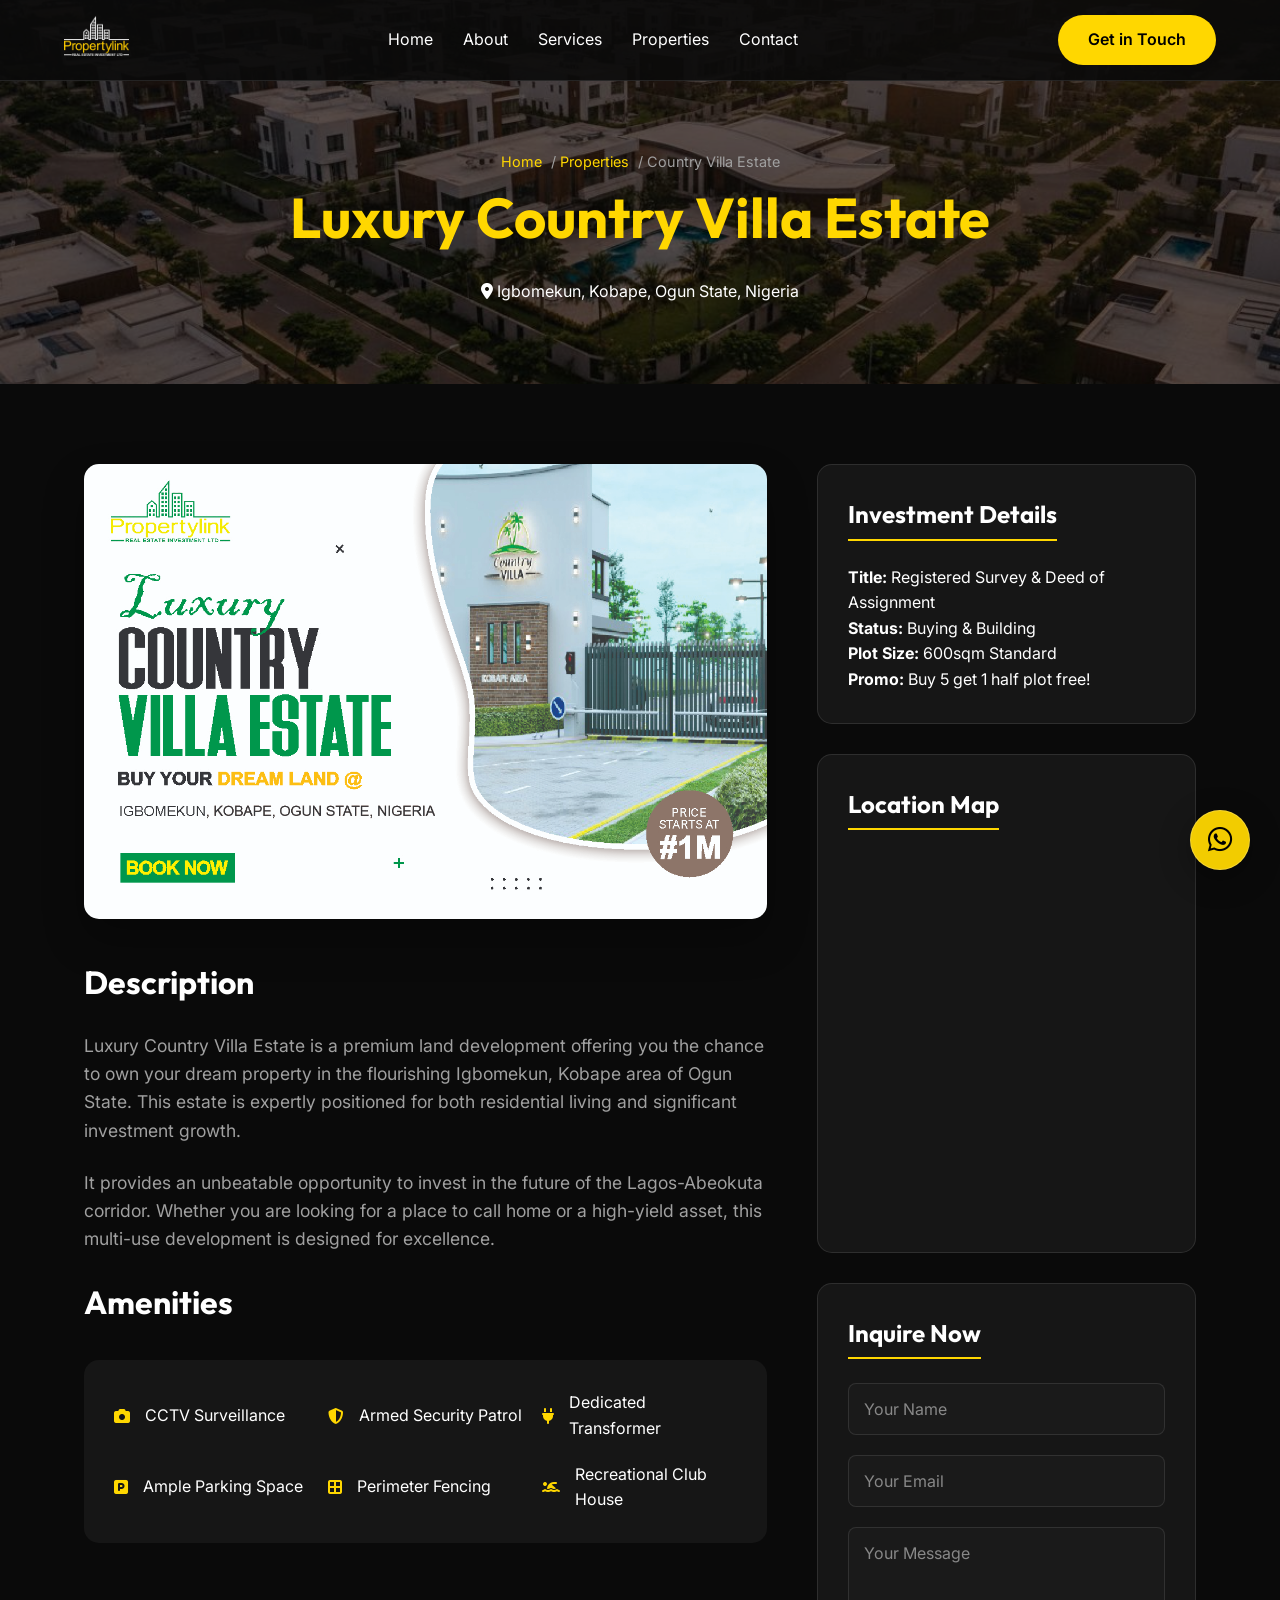
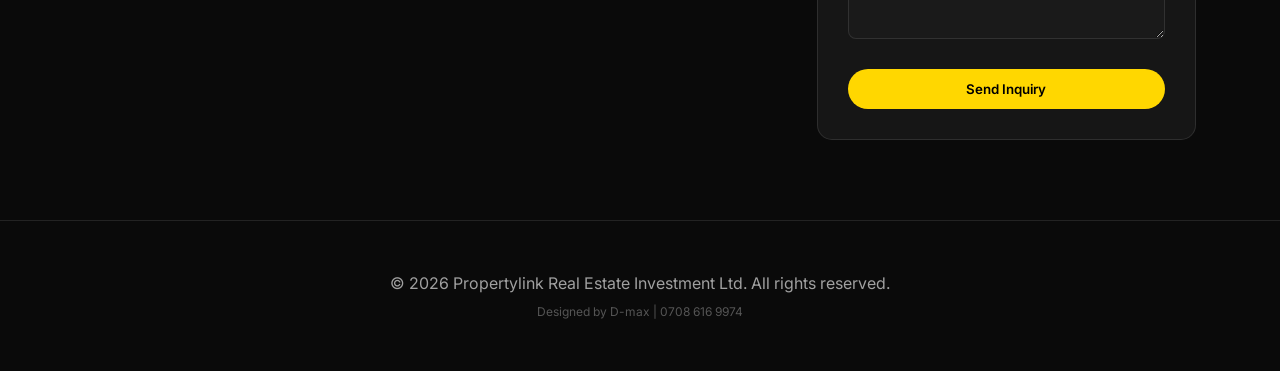
<file: country-villa.html>
<!DOCTYPE html>
<html lang="en">
<head>
    <meta charset="UTF-8">
    <meta name="viewport" content="width=device-width, initial-scale=1.0">
    <title>Country Villa Estate | Propertylink Real Estate Investment Ltd</title>
    <link rel="stylesheet" href="style.css">
    <link rel="icon" type="image/png" href="img/logo.png">
    <link rel="stylesheet" href="https://cdnjs.cloudflare.com/ajax/libs/font-awesome/6.4.0/css/all.min.css">
</head>
<body>

    <!-- Navigation -->
    <nav class="scrolled">
        <div class="logo">
            <a href="index.html"><img src="img/logo.png" alt="Propertylink Logo"></a>
        </div>
        <ul class="nav-links">
            <li class="close-menu" id="close-menu" style="display: none; position: absolute; top: 20px; right: 8%; font-size: 2rem; cursor: pointer; color: var(--primary);"><i class="fas fa-times"></i></li>
            <li><a href="index.html">Home</a></li>
            <li><a href="index.html#about">About</a></li>
            <li><a href="services.html">Services</a></li>
            <li><a href="properties.html">Properties</a></li>
            <li><a href="contact.html">Contact</a></li>
        </ul>
        <div class="hamburger" id="hamburger">
            <div class="bar"></div>
            <div class="bar"></div>
            <div class="bar"></div>
        </div>
        <a href="contact.html" class="btn btn-primary">Get in Touch</a>
    </nav>

    <!-- Header -->
    <header class="property-details-header" style="background: linear-gradient(rgba(0,0,0,0.6), rgba(0,0,0,0.6)), url('img/area_lekki.jpg'); background-size: cover; background-position: center;">
        <div class="container">
            <div class="breadcrumb">
                <a href="index.html">Home</a> / <a href="properties.html">Properties</a> / Country Villa Estate
            </div>
            <h1>Luxury Country Villa Estate</h1>
            <p><i class="fas fa-map-marker-alt"></i> Igbomekun, Kobape, Ogun State, Nigeria</p>
        </div>
    </header>

    <!-- Content -->
    <section class="property-details-content">
        <div class="container">
            <div class="details-grid">
                <div class="details-main">
                    <img src="img/PROPERTY LINK_kobape.jpg.jpeg" alt="Luxury Country Villa Estate">
                    <div class="details-info">
                        <h2>Description</h2>
                        <p>Luxury Country Villa Estate is a premium land development offering you the chance to own your dream property in the flourishing Igbomekun, Kobape area of Ogun State. This estate is expertly positioned for both residential living and significant investment growth.</p>
                        <p>It provides an unbeatable opportunity to invest in the future of the Lagos-Abeokuta corridor. Whether you are looking for a place to call home or a high-yield asset, this multi-use development is designed for excellence.</p>
                        
                        <h2>Amenities</h2>
                        <div class="amenities-list">
                            <div class="amenity-item"><i class="fas fa-camera"></i> CCTV Surveillance</div>
                            <div class="amenity-item"><i class="fas fa-shield-alt"></i> Armed Security Patrol</div>
                            <div class="amenity-item"><i class="fas fa-plug"></i> Dedicated Transformer</div>
                            <div class="amenity-item"><i class="fas fa-parking"></i> Ample Parking Space</div>
                            <div class="amenity-item"><i class="fas fa-border-all"></i> Perimeter Fencing</div>
                            <div class="amenity-item"><i class="fas fa-swimmer"></i> Recreational Club House</div>
                        </div>
                    </div>
                </div>

                <div class="details-sidebar">
                    <div class="sidebar-card">
                        <h3>Investment Details</h3>
                        <p><strong>Title:</strong> Registered Survey & Deed of Assignment</p>
                        <p><strong>Status:</strong> Buying & Building</p>
                        <p><strong>Plot Size:</strong> 600sqm Standard</p>
                        <p><strong>Promo:</strong> Buy 5 get 1 half plot free!</p>
                    </div>

                    <div class="sidebar-card map-card">
                        <h3>Location Map</h3>
                        <iframe src="https://maps.google.com/maps?q=Kobape%20Ogun%20State&t=&z=13&ie=UTF8&iwloc=&output=embed"></iframe>
                    </div>

                    <div class="sidebar-card contact-mini-card" id="contact">
                        <h3>Inquire Now</h3>
                        <form action="https://formspree.io/f/your-id" method="POST">
                            <input type="hidden" name="_subject" value="Inquiry for Country Villa Estate">
                            <input type="text" name="name" placeholder="Your Name" required>
                            <input type="email" name="email" placeholder="Your Email" required>
                            <textarea name="message" rows="4" placeholder="Your Message" required></textarea>
                            <button type="submit" class="btn btn-primary">Send Inquiry</button>
                        </form>
                    </div>
                </div>
            </div>
        </div>
    </section>

    <!-- Footer -->
    <footer>
        <p>&copy; 2026 Propertylink Real Estate Investment Ltd. All rights reserved.</p>
        <p style="font-size: 0.75rem; margin-top: 5px; color: #555;">Designed by <a href="tel:07086169974" style="color: inherit; text-decoration: none;">D-max | 0708 616 9974</a></p>
    </footer>

    <!-- WhatsApp Button -->
    <a href="https://wa.me/2349121084846" class="whatsapp-float" target="_blank">
        <i class="fab fa-whatsapp"></i>
        <span class="tooltip">Chat with us!</span>
    </a>

    <!-- Navbar Script -->
    <script>
        const hamburger = document.getElementById('hamburger');
        const closeMenu = document.getElementById('close-menu');
        const navLinks = document.querySelector('.nav-links');

        hamburger.addEventListener('click', () => {
            navLinks.classList.add('active');
            hamburger.classList.add('active');
        });

        if (closeMenu) {
            closeMenu.addEventListener('click', () => {
                navLinks.classList.remove('active');
                hamburger.classList.remove('active');
            });
        }
    </script>
</body>
</html>
</file>
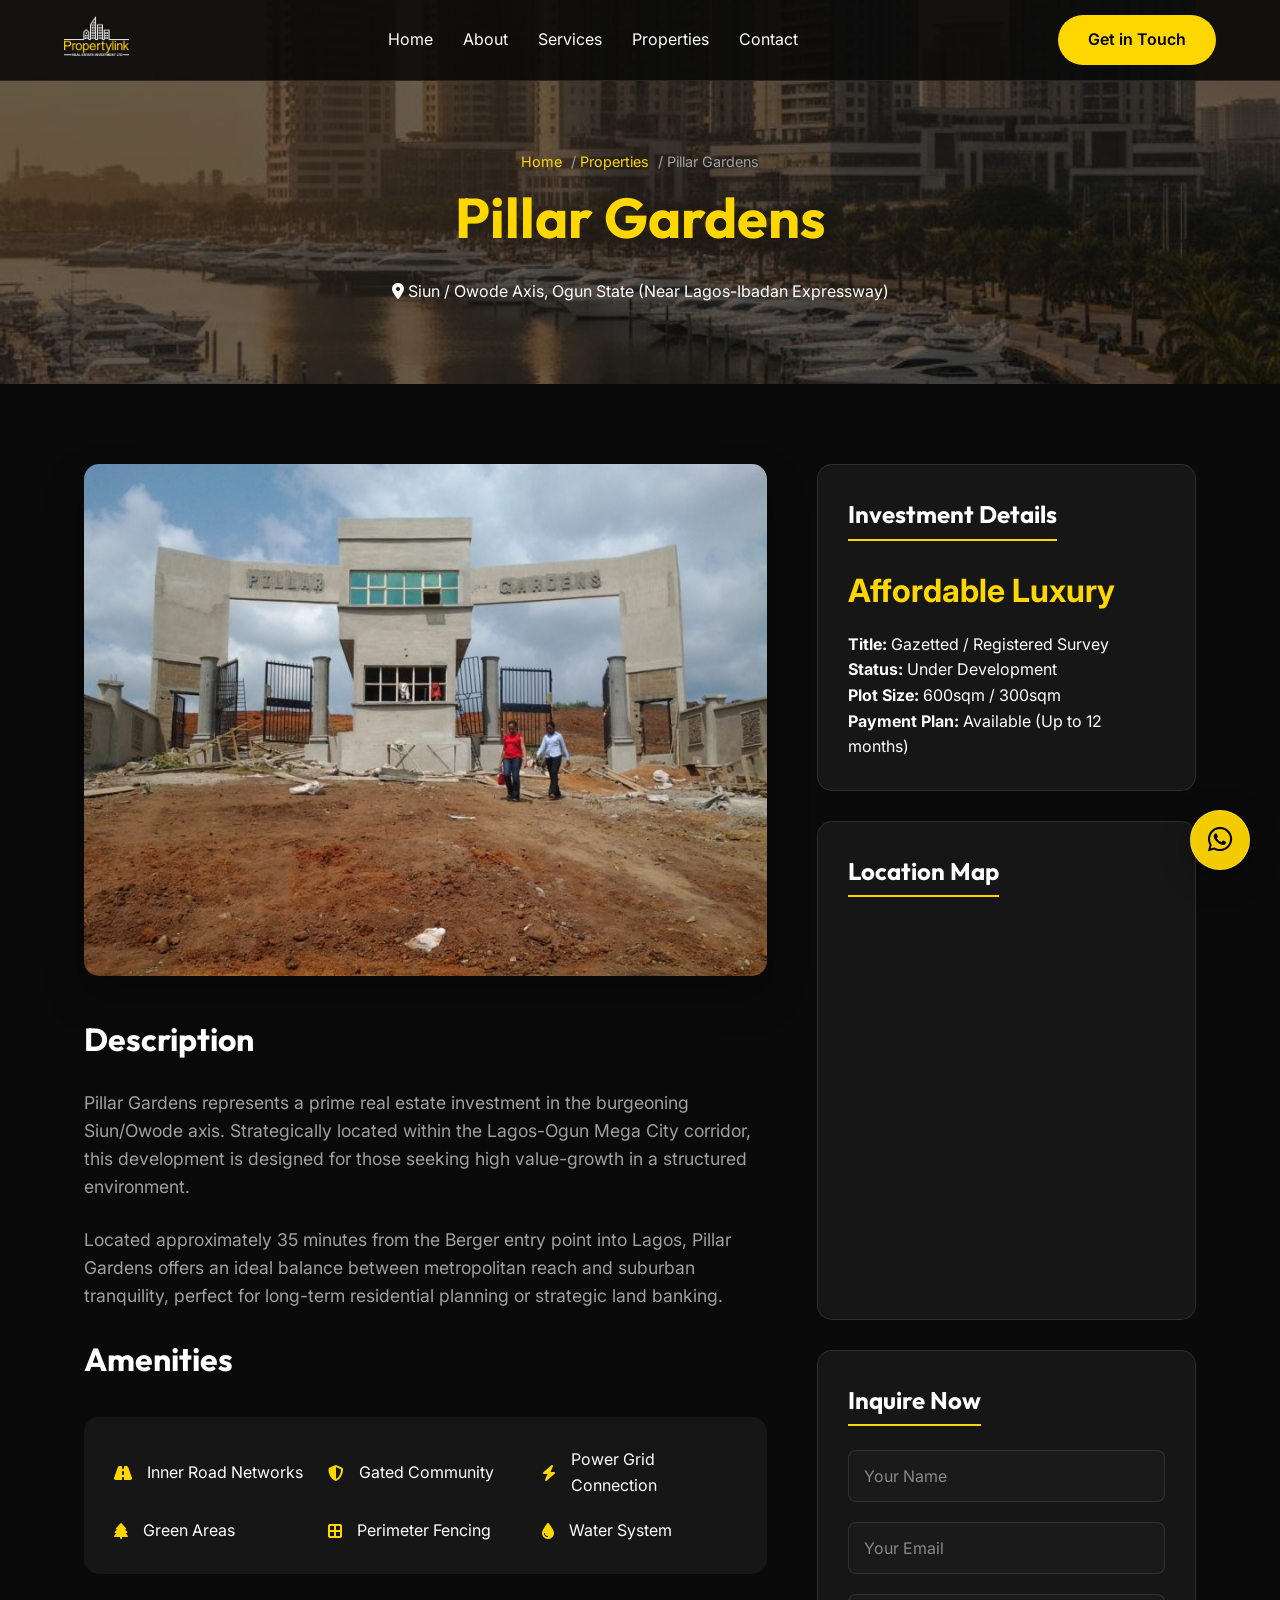
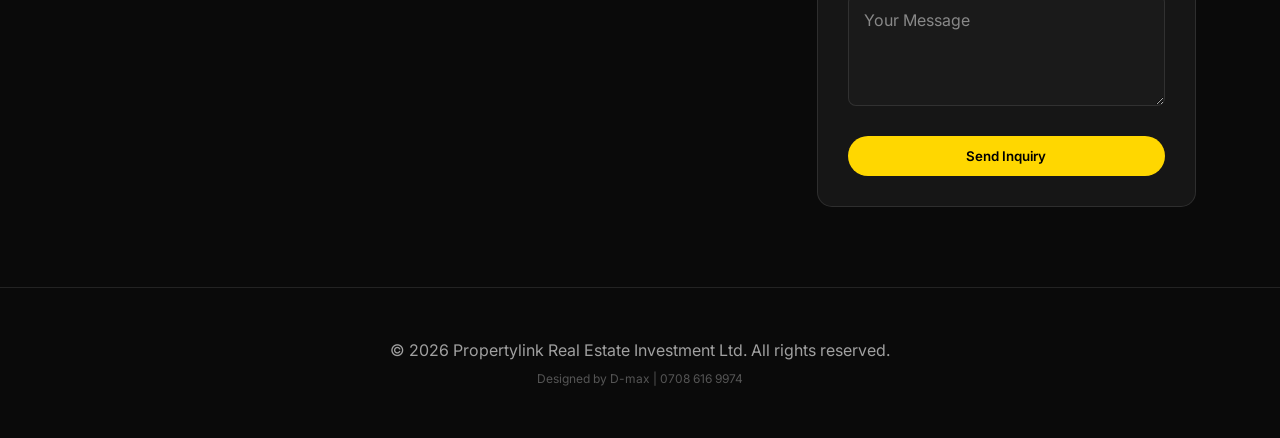
<file: pillar-gardens.html>
<!DOCTYPE html>
<html lang="en">
<head>
    <meta charset="UTF-8">
    <meta name="viewport" content="width=device-width, initial-scale=1.0">
    <title>Pillar Gardens | Propertylink Real Estate Investment Ltd</title>
    <link rel="stylesheet" href="style.css">
    <link rel="icon" type="image/png" href="img/logo.png">
    <link rel="stylesheet" href="https://cdnjs.cloudflare.com/ajax/libs/font-awesome/6.4.0/css/all.min.css">
</head>
<body>

    <!-- Navigation -->
    <nav class="scrolled">
        <div class="logo">
            <a href="index.html"><img src="img/logo.png" alt="Propertylink Logo"></a>
        </div>
        <ul class="nav-links">
            <li class="close-menu" id="close-menu" style="display: none; position: absolute; top: 20px; right: 8%; font-size: 2rem; cursor: pointer; color: var(--primary);"><i class="fas fa-times"></i></li>
            <li><a href="index.html">Home</a></li>
            <li><a href="index.html#about">About</a></li>
            <li><a href="services.html">Services</a></li>
            <li><a href="properties.html">Properties</a></li>
            <li><a href="contact.html">Contact</a></li>
        </ul>
        <div class="hamburger" id="hamburger">
            <div class="bar"></div>
            <div class="bar"></div>
            <div class="bar"></div>
        </div>
        <a href="contact.html" class="btn btn-primary">Get in Touch</a>
    </nav>

    <!-- Header -->
    <header class="property-details-header" style="background: linear-gradient(rgba(0,0,0,0.6), rgba(0,0,0,0.6)), url('img/neighborhood_marina.jpg'); background-size: cover; background-position: center;">
        <div class="container">
            <div class="breadcrumb">
                <a href="index.html">Home</a> / <a href="properties.html">Properties</a> / Pillar Gardens
            </div>
            <h1>Pillar Gardens</h1>
            <p><i class="fas fa-map-marker-alt"></i> Siun / Owode Axis, Ogun State (Near Lagos-Ibadan Expressway)</p>
        </div>
    </header>

    <!-- Content -->
    <section class="property-details-content">
        <div class="container">
            <div class="details-grid">
                <div class="details-main">
                    <img src="img/Pillar Gardens.jpg" alt="Pillar Gardens">
                    <div class="details-info">
                        <h2>Description</h2>
                        <p>Pillar Gardens represents a prime real estate investment in the burgeoning Siun/Owode axis. Strategically located within the Lagos-Ogun Mega City corridor, this development is designed for those seeking high value-growth in a structured environment.</p>
                        <p>Located approximately 35 minutes from the Berger entry point into Lagos, Pillar Gardens offers an ideal balance between metropolitan reach and suburban tranquility, perfect for long-term residential planning or strategic land banking.</p>
                        
                        <h2>Amenities</h2>
                        <div class="amenities-list">
                            <div class="amenity-item"><i class="fas fa-road"></i> Inner Road Networks</div>
                            <div class="amenity-item"><i class="fas fa-shield-alt"></i> Gated Community</div>
                            <div class="amenity-item"><i class="fas fa-bolt"></i> Power Grid Connection</div>
                            <div class="amenity-item"><i class="fas fa-tree"></i> Green Areas</div>
                            <div class="amenity-item"><i class="fas fa-border-all"></i> Perimeter Fencing</div>
                            <div class="amenity-item"><i class="fas fa-tint"></i> Water System</div>
                        </div>
                    </div>
                </div>

                <div class="details-sidebar">
                    <div class="sidebar-card">
                        <h3>Investment Details</h3>
                        <div class="price-tag">Affordable Luxury</div>
                        <p><strong>Title:</strong> Gazetted / Registered Survey</p>
                        <p><strong>Status:</strong> Under Development</p>
                        <p><strong>Plot Size:</strong> 600sqm / 300sqm</p>
                        <p><strong>Payment Plan:</strong> Available (Up to 12 months)</p>
                    </div>

                    <div class="sidebar-card map-card">
                        <h3>Location Map</h3>
                        <iframe src="https://maps.google.com/maps?q=Owode%20Siun%20Ogun%20State&t=&z=13&ie=UTF8&iwloc=&output=embed"></iframe>
                    </div>

                    <div class="sidebar-card contact-mini-card" id="contact">
                        <h3>Inquire Now</h3>
                        <form action="https://formspree.io/f/your-id" method="POST">
                            <input type="hidden" name="_subject" value="Inquiry for Pillar Gardens">
                            <input type="text" name="name" placeholder="Your Name" required>
                            <input type="email" name="email" placeholder="Your Email" required>
                            <textarea name="message" rows="4" placeholder="Your Message" required></textarea>
                            <button type="submit" class="btn btn-primary">Send Inquiry</button>
                        </form>
                    </div>
                </div>
            </div>
        </div>
    </section>

    <!-- Footer -->
    <footer>
        <p>&copy; 2026 Propertylink Real Estate Investment Ltd. All rights reserved.</p>
        <p style="font-size: 0.75rem; margin-top: 5px; color: #555;">Designed by <a href="tel:07086169974" style="color: inherit; text-decoration: none;">D-max | 0708 616 9974</a></p>
    </footer>

    <!-- WhatsApp Button -->
    <a href="https://wa.me/2349121084846" class="whatsapp-float" target="_blank">
        <i class="fab fa-whatsapp"></i>
        <span class="tooltip">Chat with us!</span>
    </a>

    <!-- Navbar Script -->
    <script>
        const hamburger = document.getElementById('hamburger');
        const closeMenu = document.getElementById('close-menu');
        const navLinks = document.querySelector('.nav-links');

        hamburger.addEventListener('click', () => {
            navLinks.classList.add('active');
            hamburger.classList.add('active');
        });

        if (closeMenu) {
            closeMenu.addEventListener('click', () => {
                navLinks.classList.remove('active');
                hamburger.classList.remove('active');
            });
        }
    </script>
</body>
</html>
</file>
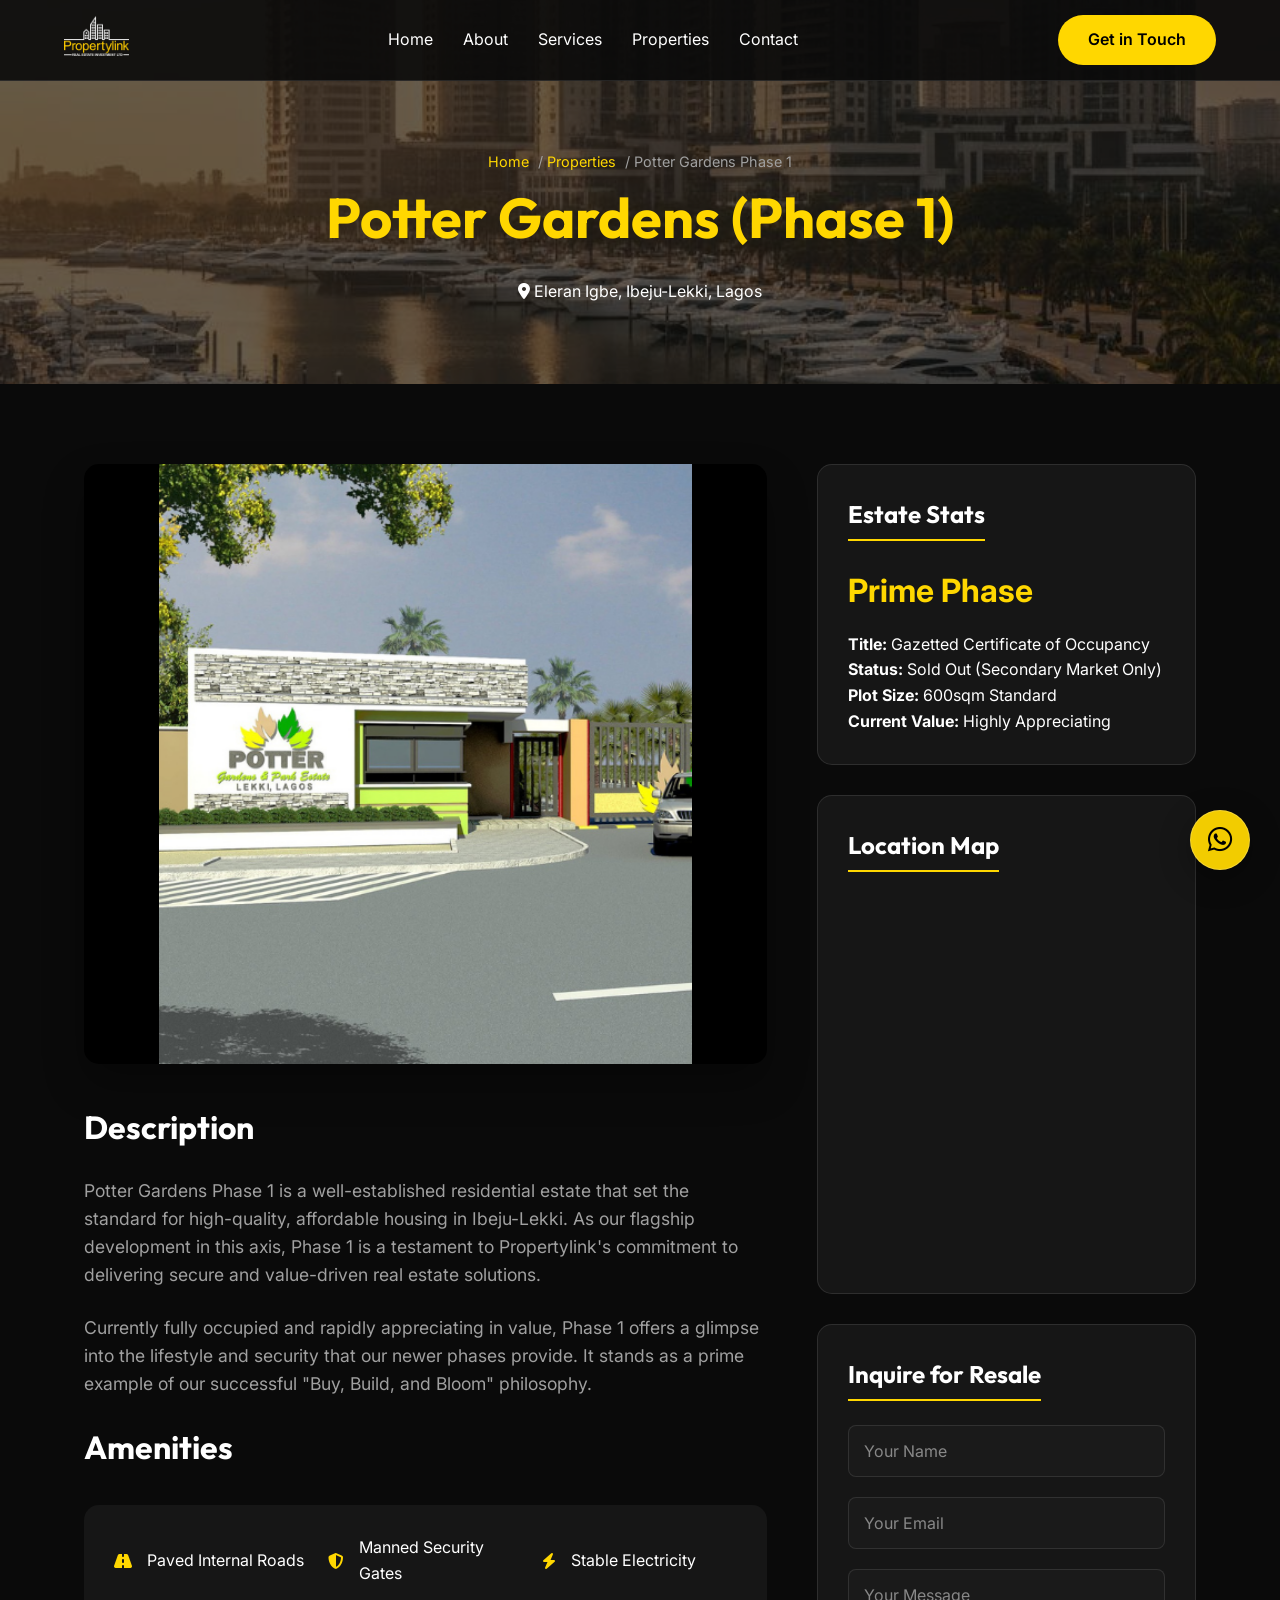
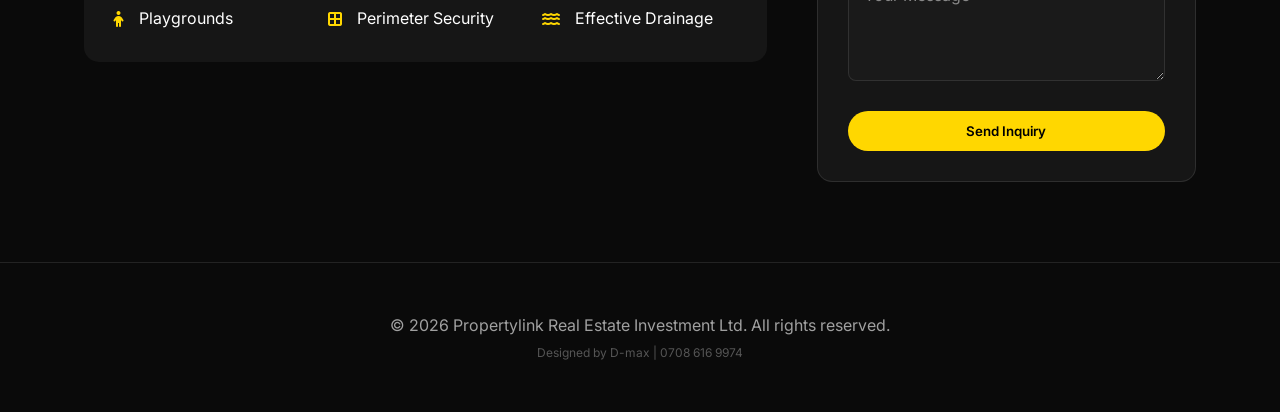
<file: potter-gardens-phase1.html>
<!DOCTYPE html>
<html lang="en">
<head>
    <meta charset="UTF-8">
    <meta name="viewport" content="width=device-width, initial-scale=1.0">
    <title>Potter Gardens (Phase 1) | Propertylink Real Estate Investment Ltd</title>
    <link rel="stylesheet" href="style.css">
    <link rel="icon" type="image/png" href="img/logo.png">
    <link rel="stylesheet" href="https://cdnjs.cloudflare.com/ajax/libs/font-awesome/6.4.0/css/all.min.css">
</head>
<body>

    <!-- Navigation -->
    <nav class="scrolled">
        <div class="logo">
            <a href="index.html"><img src="img/logo.png" alt="Propertylink Logo"></a>
        </div>
        <ul class="nav-links">
            <li class="close-menu" id="close-menu" style="display: none; position: absolute; top: 20px; right: 8%; font-size: 2rem; cursor: pointer; color: var(--primary);"><i class="fas fa-times"></i></li>
            <li><a href="index.html">Home</a></li>
            <li><a href="index.html#about">About</a></li>
            <li><a href="services.html">Services</a></li>
            <li><a href="properties.html">Properties</a></li>
            <li><a href="contact.html">Contact</a></li>
        </ul>
        <div class="hamburger" id="hamburger">
            <div class="bar"></div>
            <div class="bar"></div>
            <div class="bar"></div>
        </div>
        <a href="contact.html" class="btn btn-primary">Get in Touch</a>
    </nav>

    <!-- Header -->
    <header class="property-details-header" style="background: linear-gradient(rgba(0,0,0,0.6), rgba(0,0,0,0.6)), url('img/neighborhood_marina.jpg'); background-size: cover; background-position: center;">
        <div class="container">
            <div class="breadcrumb">
                <a href="index.html">Home</a> / <a href="properties.html">Properties</a> / Potter Gardens Phase 1
            </div>
            <h1>Potter Gardens (Phase 1)</h1>
            <p><i class="fas fa-map-marker-alt"></i> Eleran Igbe, Ibeju-Lekki, Lagos</p>
        </div>
    </header>

    <!-- Content -->
    <section class="property-details-content">
        <div class="container">
            <div class="details-grid">
                <div class="details-main">
                    <img src="img/Potter-Gardens.png" alt="Potter Gardens Phase 1">
                    <div class="details-info">
                        <h2>Description</h2>
                        <p>Potter Gardens Phase 1 is a well-established residential estate that set the standard for high-quality, affordable housing in Ibeju-Lekki. As our flagship development in this axis, Phase 1 is a testament to Propertylink's commitment to delivering secure and value-driven real estate solutions.</p>
                        <p>Currently fully occupied and rapidly appreciating in value, Phase 1 offers a glimpse into the lifestyle and security that our newer phases provide. It stands as a prime example of our successful "Buy, Build, and Bloom" philosophy.</p>
                        
                        <h2>Amenities</h2>
                        <div class="amenities-list">
                            <div class="amenity-item"><i class="fas fa-road"></i> Paved Internal Roads</div>
                            <div class="amenity-item"><i class="fas fa-shield-alt"></i> Manned Security Gates</div>
                            <div class="amenity-item"><i class="fas fa-bolt"></i> Stable Electricity</div>
                            <div class="amenity-item"><i class="fas fa-child"></i> Playgrounds</div>
                            <div class="amenity-item"><i class="fas fa-border-all"></i> Perimeter Security</div>
                            <div class="amenity-item"><i class="fas fa-water"></i> Effective Drainage</div>
                        </div>
                    </div>
                </div>

                <div class="details-sidebar">
                    <div class="sidebar-card">
                        <h3>Estate Stats</h3>
                        <div class="price-tag">Prime Phase</div>
                        <p><strong>Title:</strong> Gazetted Certificate of Occupancy</p>
                        <p><strong>Status:</strong> Sold Out (Secondary Market Only)</p>
                        <p><strong>Plot Size:</strong> 600sqm Standard</p>
                        <p><strong>Current Value:</strong> Highly Appreciating</p>
                    </div>

                    <div class="sidebar-card map-card">
                        <h3>Location Map</h3>
                        <iframe src="https://maps.google.com/maps?q=Eleran%20Igbe%20Lagos&t=&z=13&ie=UTF8&iwloc=&output=embed"></iframe>
                    </div>

                    <div class="sidebar-card contact-mini-card" id="contact">
                        <h3>Inquire for Resale</h3>
                        <form action="https://formspree.io/f/your-id" method="POST">
                            <input type="hidden" name="_subject" value="Inquiry for Potter Gardens Phase 1 Resale">
                            <input type="text" name="name" placeholder="Your Name" required>
                            <input type="email" name="email" placeholder="Your Email" required>
                            <textarea name="message" rows="4" placeholder="Your Message" required></textarea>
                            <button type="submit" class="btn btn-primary">Send Inquiry</button>
                        </form>
                    </div>
                </div>
            </div>
        </div>
    </section>

    <!-- Footer -->
    <footer>
        <p>&copy; 2026 Propertylink Real Estate Investment Ltd. All rights reserved.</p>
        <p style="font-size: 0.75rem; margin-top: 5px; color: #555;">Designed by <a href="tel:07086169974" style="color: inherit; text-decoration: none;">D-max | 0708 616 9974</a></p>
    </footer>

    <!-- WhatsApp Button -->
    <a href="https://wa.me/2349121084846" class="whatsapp-float" target="_blank">
        <i class="fab fa-whatsapp"></i>
        <span class="tooltip">Chat with us!</span>
    </a>

    <!-- Navbar Script -->
    <script>
        const hamburger = document.getElementById('hamburger');
        const closeMenu = document.getElementById('close-menu');
        const navLinks = document.querySelector('.nav-links');

        hamburger.addEventListener('click', () => {
            navLinks.classList.add('active');
            hamburger.classList.add('active');
        });

        if (closeMenu) {
            closeMenu.addEventListener('click', () => {
                navLinks.classList.remove('active');
                hamburger.classList.remove('active');
            });
        }
    </script>
</body>
</html>
</file>
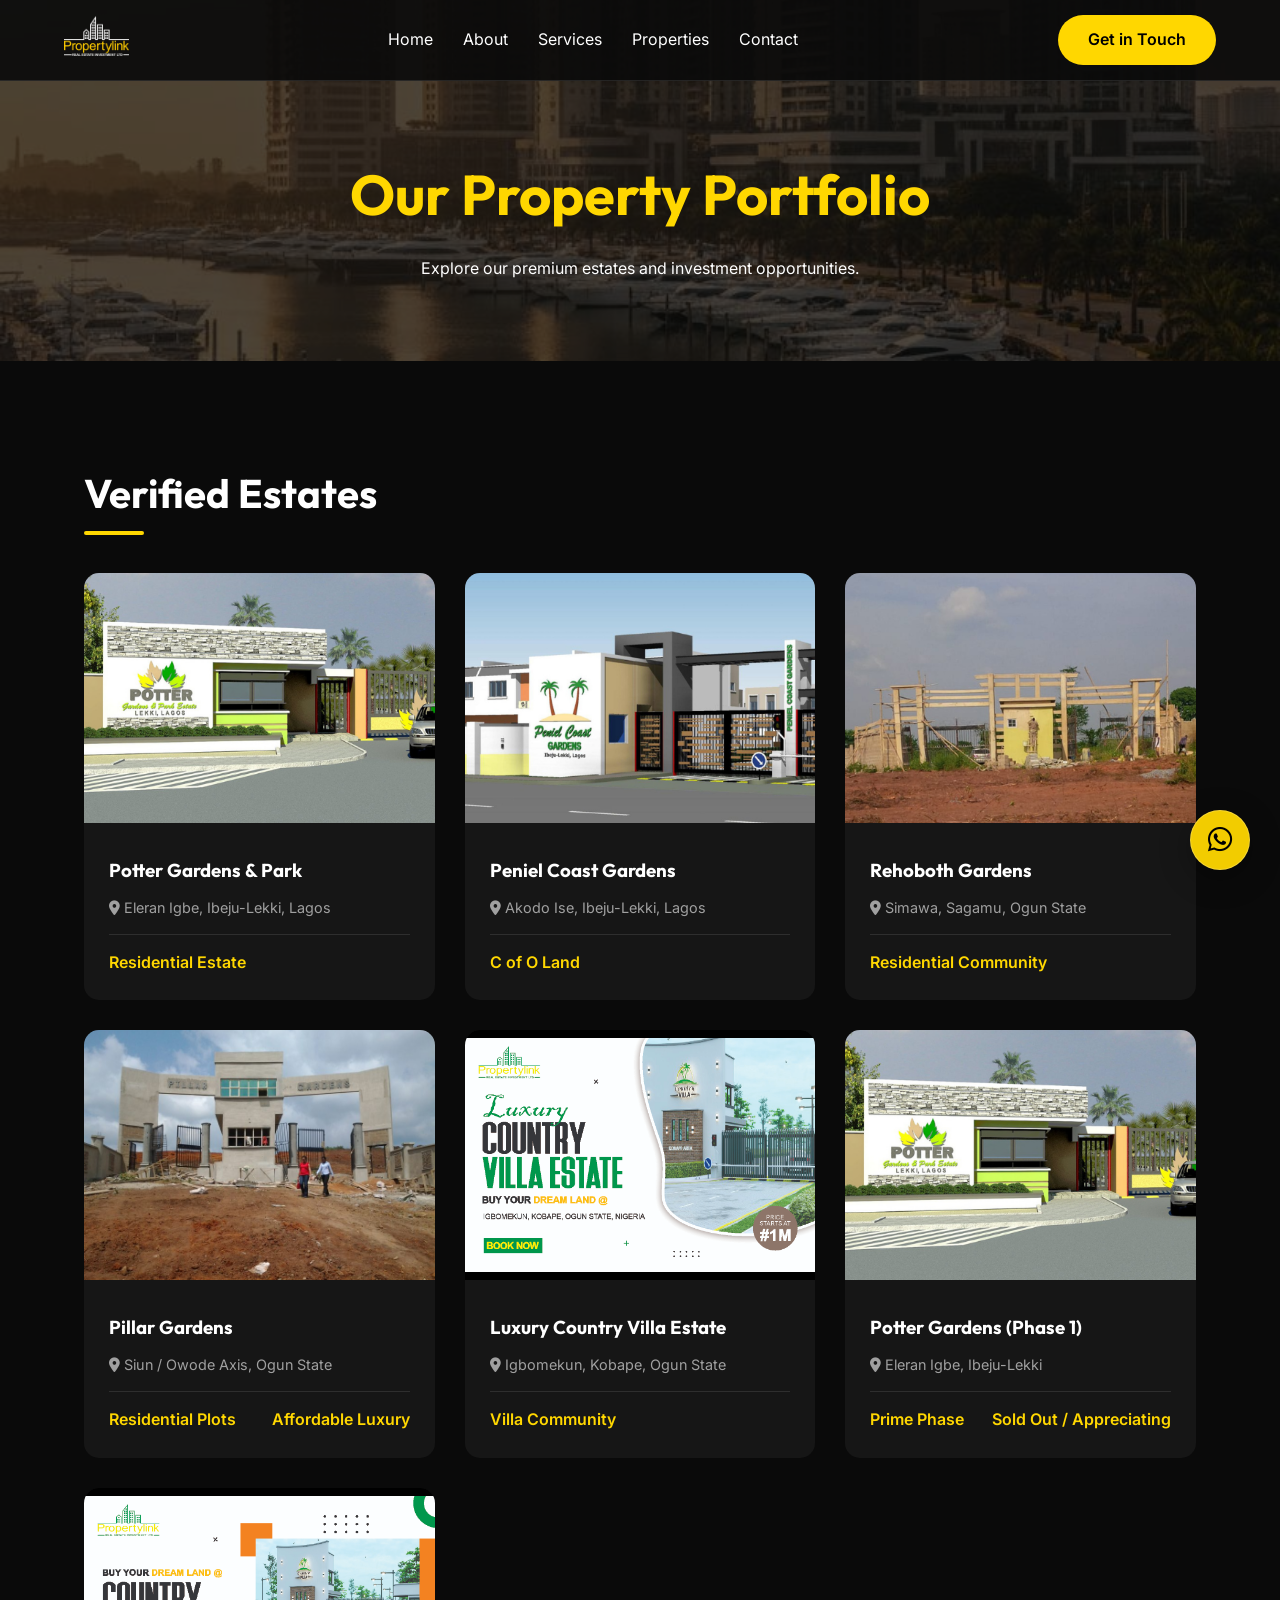
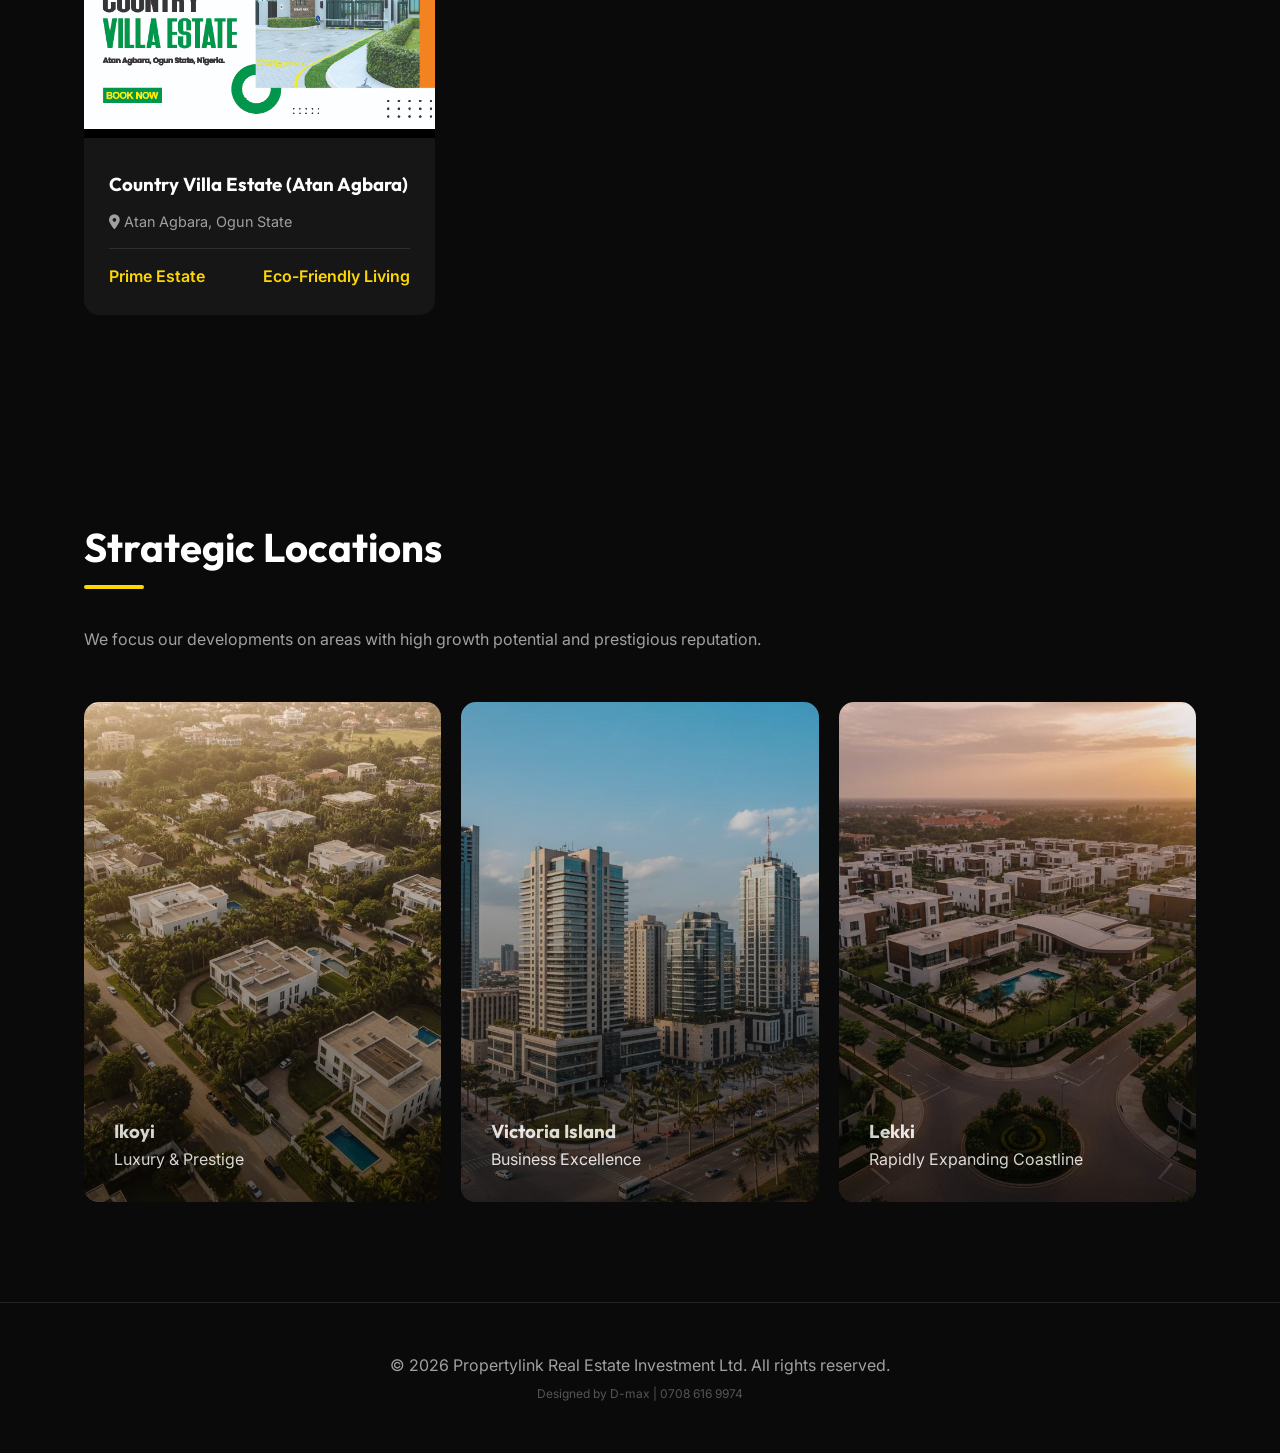
<file: properties.html>
<!DOCTYPE html>
<html lang="en">
<head>
    <meta charset="UTF-8">
    <meta name="viewport" content="width=device-width, initial-scale=1.0">
    <title>Available Properties | Propertylink Real Estate Investment Ltd</title>
    <link rel="icon" type="image/png" href="img/logo.png">
    <link rel="stylesheet" href="style.css">
    <link rel="stylesheet" href="https://cdnjs.cloudflare.com/ajax/libs/font-awesome/6.4.0/css/all.min.css">
</head>
<body>

    <!-- Navigation -->
    <nav class="scrolled">
        <div class="logo">
            <a href="index.html"><img src="img/logo.png" alt="Propertylink Logo"></a>
        </div>
        <ul class="nav-links">
            <li class="close-menu" id="close-menu" style="display: none; position: absolute; top: 20px; right: 8%; font-size: 2rem; cursor: pointer; color: var(--primary);"><i class="fas fa-times"></i></li>
            <li><a href="index.html">Home</a></li>
            <li><a href="about.html">About</a></li>
            <li><a href="services.html">Services</a></li>
            <li><a href="properties.html">Properties</a></li>
            <li><a href="contact.html">Contact</a></li>
        </ul>
        <div class="hamburger" id="hamburger">
            <div class="bar"></div>
            <div class="bar"></div>
            <div class="bar"></div>
        </div>
        <a href="contact.html" class="btn btn-primary">Get in Touch</a>
    </nav>

    <!-- Header -->
    <header class="property-details-header" style="background: linear-gradient(rgba(0,0,0,0.7), rgba(0,0,0,0.7)), url('img/neighborhood_marina.jpg'); background-size: cover; background-position: center;">
        <div class="container">
            <h1>Our Property Portfolio</h1>
            <p>Explore our premium estates and investment opportunities.</p>
        </div>
    </header>

    <!-- Portfolio Grid -->
    <section class="featured">
        <div class="container">
            <h2 class="section-title">Verified Estates</h2>
            <div class="property-grid">
                <!-- Property 1 -->
                <a href="potter-gardens.html" class="property-card">
                    <img src="img/Potter-Gardens.png" alt="Potter Gardens & Park Estate">
                    <div class="property-info">
                        <h3>Potter Gardens & Park</h3>
                        <p><i class="fas fa-map-marker-alt"></i> Eleran Igbe, Ibeju-Lekki, Lagos</p>
                        <div class="property-meta">
                            <span>Residential Estate</span>
                        </div>
                    </div>
                </a>
                <!-- Property 2 -->
                <a href="peniel-court.html" class="property-card">
                    <img src="img/Peniel-Court-1.png" alt="Peniel Coast Gardens">
                    <div class="property-info">
                        <h3>Peniel Coast Gardens</h3>
                        <p><i class="fas fa-map-marker-alt"></i> Akodo Ise, Ibeju-Lekki, Lagos</p>
                        <div class="property-meta">
                            <span>C of O Land</span>
                        </div>
                    </div>
                </a>
                <!-- Property 3 -->
                <a href="rehoboth-gardens.html" class="property-card">
                    <img src="img/Rehoboth-Gardens-.png" alt="Rehoboth Gardens">
                    <div class="property-info">
                        <h3>Rehoboth Gardens</h3>
                        <p><i class="fas fa-map-marker-alt"></i> Simawa, Sagamu, Ogun State</p>
                        <div class="property-meta">
                            <span>Residential Community</span>
                        </div>
                    </div>
                </a>

                <!-- Property 4 -->
                <a href="pillar-gardens.html" class="property-card">
                    <img src="img/Pillar Gardens.jpg" alt="Pillar Gardens">
                    <div class="property-info">
                        <h3>Pillar Gardens</h3>
                        <p><i class="fas fa-map-marker-alt"></i> Siun / Owode Axis, Ogun State</p>
                        <div class="property-meta">
                            <span>Residential Plots</span>
                            <span>Affordable Luxury</span>
                        </div>
                    </div>
                </a>
                <!-- Property 5 -->
                <a href="country-villa.html" class="property-card">
                    <img src="img/PROPERTY LINK_kobape.jpg.jpeg" class="flyer-img" alt="Luxury Country Villa Estate">
                    <div class="property-info">
                        <h3>Luxury Country Villa Estate</h3>
                        <p><i class="fas fa-map-marker-alt"></i> Igbomekun, Kobape, Ogun State</p>
                        <div class="property-meta">
                            <span>Villa Community</span>
                        </div>
                    </div>
                </a>
                <!-- Property 6 -->
                <a href="potter-gardens-phase1.html" class="property-card">
                    <img src="img/Potter-Gardens.png" alt="Potter Gardens Phase 1">
                    <div class="property-info">
                        <h3>Potter Gardens (Phase 1)</h3>
                        <p><i class="fas fa-map-marker-alt"></i> Eleran Igbe, Ibeju-Lekki</p>
                        <div class="property-meta">
                            <span>Prime Phase</span>
                            <span>Sold Out / Appreciating</span>
                        </div>
                    </div>
                </a>
                <!-- Property 7 -->
                <a href="country-villa-atan.html" class="property-card">
                    <img src="img/PROPERTY LINK_agbara+.jpg.jpeg" class="flyer-img" alt="Country Villa Estate (Atan Agbara)">
                    <div class="property-info">
                        <h3>Country Villa Estate (Atan Agbara)</h3>
                        <p><i class="fas fa-map-marker-alt"></i> Atan Agbara, Ogun State</p>
                        <div class="property-meta">
                            <span>Prime Estate</span>
                            <span>Eco-Friendly Living</span>
                        </div>
                    </div>
                </a>
            </div>
        </div>
    </section>

    <!-- Neighborhood Focus -->
    <section class="neighborhoods">
        <div class="container text-center">
            <h2 class="section-title">Strategic Locations</h2>
            <p style="margin-bottom: 50px; color: var(--text-muted);">We focus our developments on areas with high growth potential and prestigious reputation.</p>
            <div class="neighborhood-grid">
                <div class="neighborhood-item">
                    <img src="img/area_ikoyi.jpg" alt="Ikoyi">
                    <div class="neighborhood-overlay">
                        <h3>Ikoyi</h3>
                        <p>Luxury & Prestige</p>
                    </div>
                </div>
                <div class="neighborhood-item">
                    <img src="img/area_vi.jpg" alt="Victoria Island">
                    <div class="neighborhood-overlay">
                        <h3>Victoria Island</h3>
                        <p>Business Excellence</p>
                    </div>
                </div>
                <div class="neighborhood-item">
                    <img src="img/area_lekki.jpg" alt="Lekki">
                    <div class="neighborhood-overlay">
                        <h3>Lekki</h3>
                        <p>Rapidly Expanding Coastline</p>
                    </div>
                </div>
            </div>
        </div>
    </section>

    <!-- Footer -->
    <footer>
        <p>&copy; 2026 Propertylink Real Estate Investment Ltd. All rights reserved.</p>
        <p style="font-size: 0.75rem; margin-top: 5px; color: #555;">Designed by <a href="tel:07086169974" style="color: inherit; text-decoration: none;">D-max | 0708 616 9974</a></p>
    </footer>

    <!-- WhatsApp Button -->
    <a href="https://wa.me/2349121084846" class="whatsapp-float" target="_blank">
        <i class="fab fa-whatsapp"></i>
        <span class="tooltip">Chat with us!</span>
    </a>

    <!-- Navbar Script -->
    <script>
        const hamburger = document.getElementById('hamburger');
        const closeMenu = document.getElementById('close-menu');
        const navLinks = document.querySelector('.nav-links');

        hamburger.addEventListener('click', () => {
            navLinks.classList.add('active');
            hamburger.classList.add('active');
        });

        closeMenu.addEventListener('click', () => {
            navLinks.classList.remove('active');
            hamburger.classList.remove('active');
        });

        // Close menu when a link is clicked
        document.querySelectorAll('.nav-links a').forEach(link => {
            link.addEventListener('click', () => {
                navLinks.classList.remove('active');
                hamburger.classList.remove('active');
            });
        });
    </script>
</body>
</html>
</file>
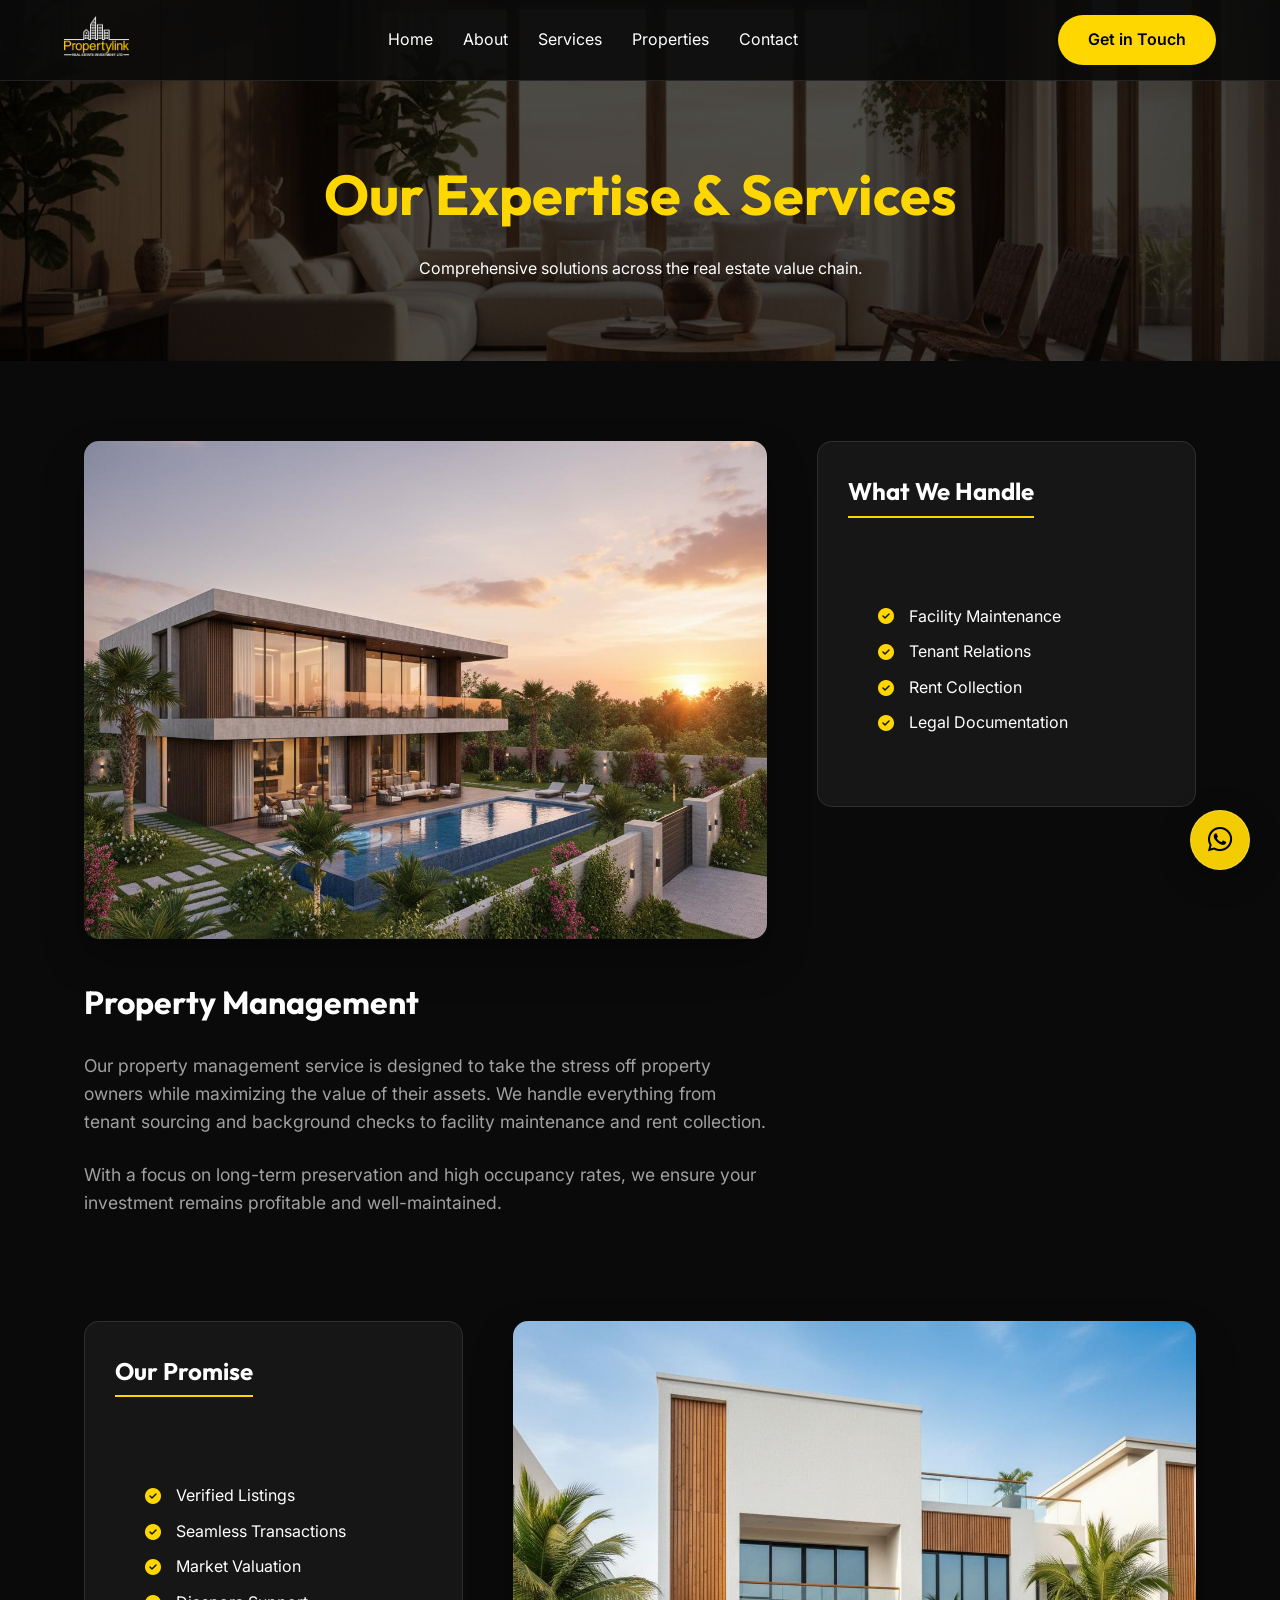
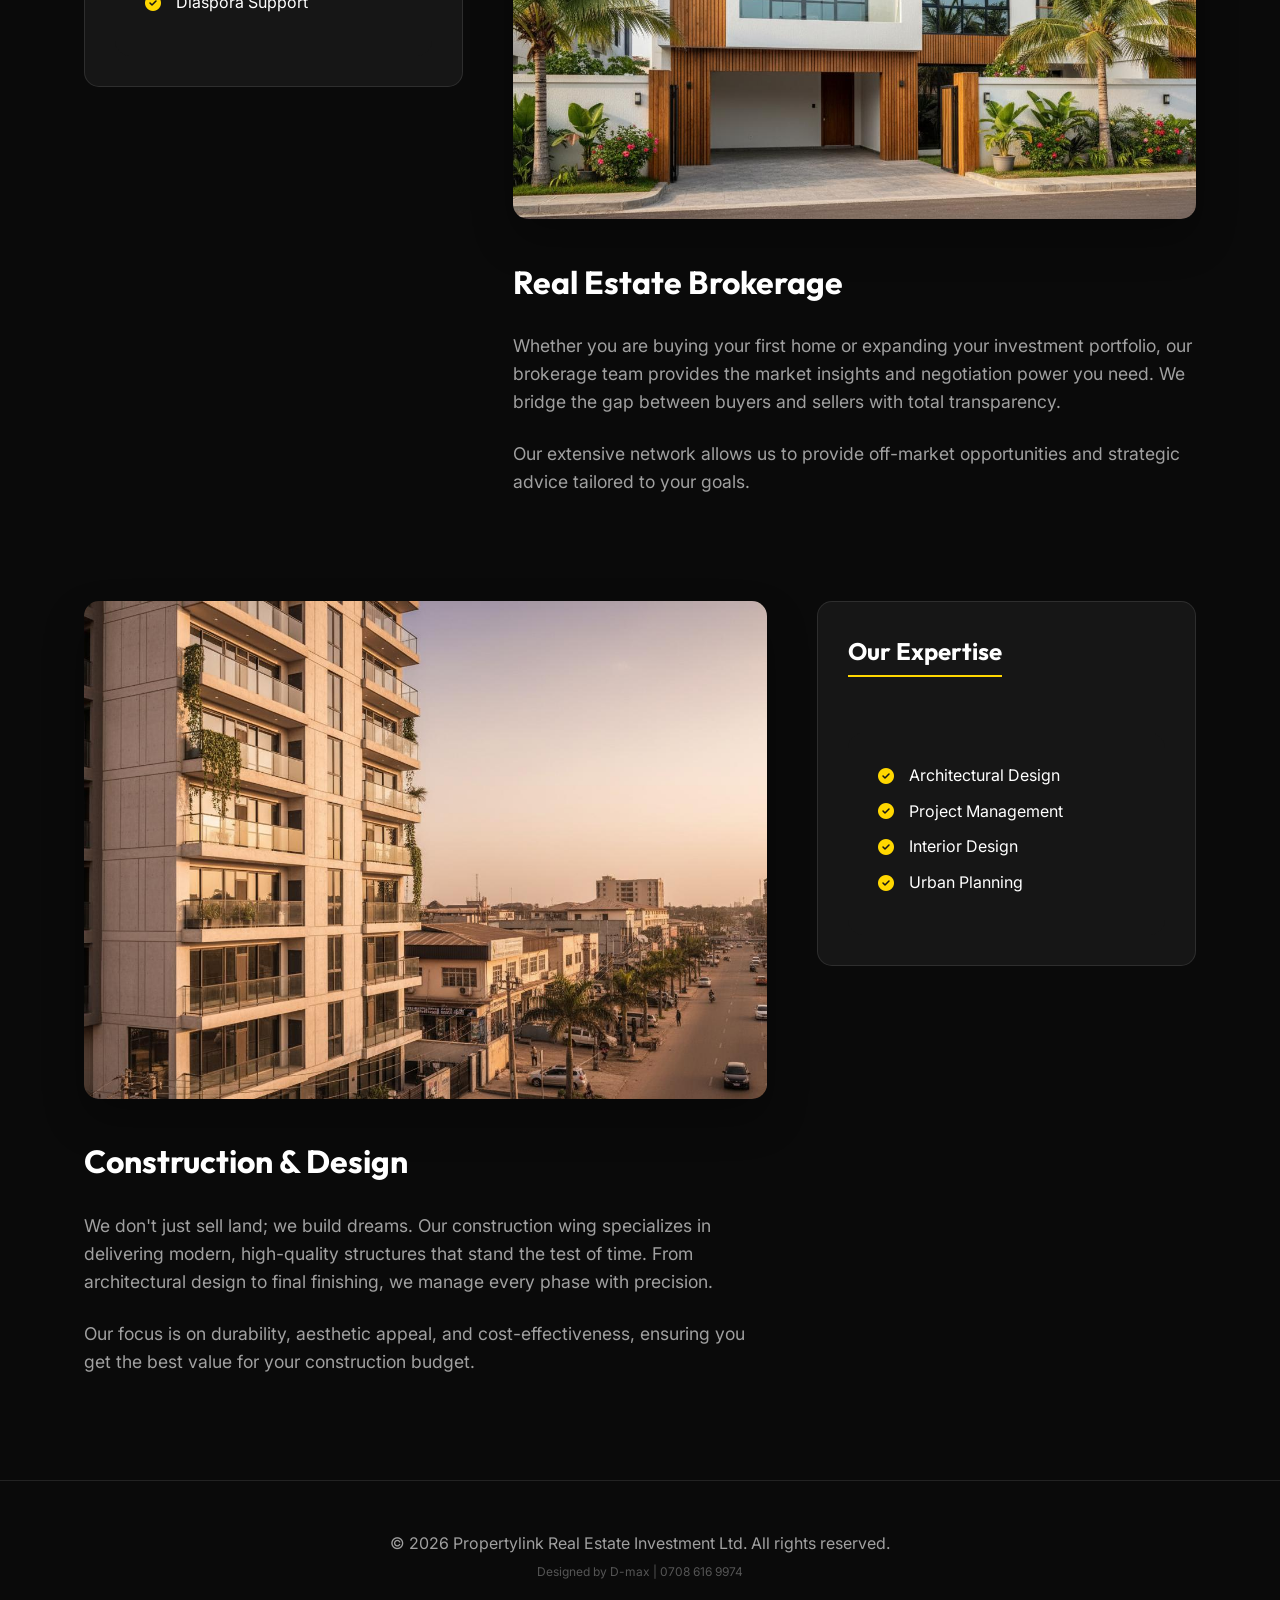
<file: services.html>
<!DOCTYPE html>
<html lang="en">
<head>
    <meta charset="UTF-8">
    <meta name="viewport" content="width=device-width, initial-scale=1.0">
    <title>Our Services | Propertylink Real Estate Investment Ltd</title>
    <link rel="icon" type="image/png" href="img/logo.png">
    <link rel="stylesheet" href="style.css">
    <link rel="stylesheet" href="https://cdnjs.cloudflare.com/ajax/libs/font-awesome/6.4.0/css/all.min.css">
</head>
<body>

    <!-- Navigation -->
    <nav class="scrolled">
        <div class="logo">
            <a href="index.html"><img src="img/logo.png" alt="Propertylink Logo"></a>
        </div>
        <ul class="nav-links">
            <li class="close-menu" id="close-menu" style="display: none; position: absolute; top: 20px; right: 8%; font-size: 2rem; cursor: pointer; color: var(--primary);"><i class="fas fa-times"></i></li>
            <li><a href="index.html">Home</a></li>
            <li><a href="about.html">About</a></li>
            <li><a href="services.html">Services</a></li>
            <li><a href="properties.html">Properties</a></li>
            <li><a href="contact.html">Contact</a></li>
        </ul>
        <div class="hamburger" id="hamburger">
            <div class="bar"></div>
            <div class="bar"></div>
            <div class="bar"></div>
        </div>
        <a href="contact.html" class="btn btn-primary">Get in Touch</a>
    </nav>

    <!-- Header -->
    <header class="property-details-header" style="background: linear-gradient(rgba(0,0,0,0.7), rgba(0,0,0,0.7)), url('img/why_buy_interior.jpg'); background-size: cover; background-position: center;">
        <div class="container">
            <h1>Our Expertise & Services</h1>
            <p>Comprehensive solutions across the real estate value chain.</p>
        </div>
    </header>

    <!-- Services Deep Dive -->
    <section class="property-details-content">
        <div class="container">
            <!-- Service 1 -->
            <div class="details-grid" style="margin-bottom: 80px;">
                <div class="details-main">
                    <img src="img/listing_a.jpg" alt="Property Management">
                    <div class="details-info">
                        <h2>Property Management</h2>
                        <p>Our property management service is designed to take the stress off property owners while maximizing the value of their assets. We handle everything from tenant sourcing and background checks to facility maintenance and rent collection.</p>
                        <p>With a focus on long-term preservation and high occupancy rates, we ensure your investment remains profitable and well-maintained.</p>
                    </div>
                </div>
                <div class="details-sidebar">
                    <div class="sidebar-card">
                        <h3>What We Handle</h3>
                        <ul class="amenities-list" style="display: block;">
                            <li class="amenity-item" style="margin-bottom: 10px;"><i class="fas fa-check-circle"></i> Facility Maintenance</li>
                            <li class="amenity-item" style="margin-bottom: 10px;"><i class="fas fa-check-circle"></i> Tenant Relations</li>
                            <li class="amenity-item" style="margin-bottom: 10px;"><i class="fas fa-check-circle"></i> Rent Collection</li>
                            <li class="amenity-item" style="margin-bottom: 10px;"><i class="fas fa-check-circle"></i> Legal Documentation</li>
                        </ul>
                    </div>
                </div>
            </div>

            <!-- Service 2 -->
            <div class="details-grid" style="margin-bottom: 80px; direction: rtl;">
                <div class="details-main" style="direction: ltr;">
                    <img src="img/listing_b.jpg" alt="Real Estate Brokerage">
                    <div class="details-info">
                        <h2>Real Estate Brokerage</h2>
                        <p>Whether you are buying your first home or expanding your investment portfolio, our brokerage team provides the market insights and negotiation power you need. We bridge the gap between buyers and sellers with total transparency.</p>
                        <p>Our extensive network allows us to provide off-market opportunities and strategic advice tailored to your goals.</p>
                    </div>
                </div>
                <div class="details-sidebar" style="direction: ltr;">
                    <div class="sidebar-card">
                        <h3>Our Promise</h3>
                        <ul class="amenities-list" style="display: block;">
                            <li class="amenity-item" style="margin-bottom: 10px;"><i class="fas fa-check-circle"></i> Verified Listings</li>
                            <li class="amenity-item" style="margin-bottom: 10px;"><i class="fas fa-check-circle"></i> Seamless Transactions</li>
                            <li class="amenity-item" style="margin-bottom: 10px;"><i class="fas fa-check-circle"></i> Market Valuation</li>
                            <li class="amenity-item" style="margin-bottom: 10px;"><i class="fas fa-check-circle"></i> Diaspora Support</li>
                        </ul>
                    </div>
                </div>
            </div>

            <!-- Service 3 -->
            <div class="details-grid">
                <div class="details-main">
                    <img src="img/listing_c.jpg" alt="Construction & Design">
                    <div class="details-info">
                        <h2>Construction & Design</h2>
                        <p>We don't just sell land; we build dreams. Our construction wing specializes in delivering modern, high-quality structures that stand the test of time. From architectural design to final finishing, we manage every phase with precision.</p>
                        <p>Our focus is on durability, aesthetic appeal, and cost-effectiveness, ensuring you get the best value for your construction budget.</p>
                    </div>
                </div>
                <div class="details-sidebar">
                    <div class="sidebar-card">
                        <h3>Our Expertise</h3>
                        <ul class="amenities-list" style="display: block;">
                            <li class="amenity-item" style="margin-bottom: 10px;"><i class="fas fa-check-circle"></i> Architectural Design</li>
                            <li class="amenity-item" style="margin-bottom: 10px;"><i class="fas fa-check-circle"></i> Project Management</li>
                            <li class="amenity-item" style="margin-bottom: 10px;"><i class="fas fa-check-circle"></i> Interior Design</li>
                            <li class="amenity-item" style="margin-bottom: 10px;"><i class="fas fa-check-circle"></i> Urban Planning</li>
                        </ul>
                    </div>
                </div>
            </div>
        </div>
    </section>

    <!-- Footer -->
    <footer>
        <p>&copy; 2026 Propertylink Real Estate Investment Ltd. All rights reserved.</p>
        <p style="font-size: 0.75rem; margin-top: 5px; color: #555;">Designed by <a href="tel:07086169974" style="color: inherit; text-decoration: none;">D-max | 0708 616 9974</a></p>
    </footer>

    <!-- WhatsApp Button -->
    <a href="https://wa.me/2349121084846" class="whatsapp-float" target="_blank">
        <i class="fab fa-whatsapp"></i>
        <span class="tooltip">Chat with us!</span>
    </a>

    <!-- Navbar Script -->
    <script>
        const hamburger = document.getElementById('hamburger');
        const closeMenu = document.getElementById('close-menu');
        const navLinks = document.querySelector('.nav-links');

        hamburger.addEventListener('click', () => {
            navLinks.classList.add('active');
            hamburger.classList.add('active');
        });

        closeMenu.addEventListener('click', () => {
            navLinks.classList.remove('active');
            hamburger.classList.remove('active');
        });
    </script>
</body>
</html>
</file>
<file: style.css>
@import url('https://fonts.googleapis.com/css2?family=Inter:wght@300;400;500;600;700&family=Outfit:wght@300;400;500;600;700&display=swap');

:root {
    /* Colors */
    --primary: #FFD700; /* Propertylink Yellow */
    --primary-dark: #ccac00;
    --bg-dark: #0a0a0a;
    --bg-card: #161616;
    --text-main: #ffffff;
    --text-muted: #a0a0a0;
    --accent: #FFD700;
    --glass: rgba(255, 255, 255, 0.05);
    --glass-border: rgba(255, 255, 255, 0.1);
    
    /* Spacing */
    --section-padding: 100px 5%;
    --border-radius: 15px;
    
    /* Transitions */
    --transition: all 0.3s cubic-bezier(0.4, 0, 0.2, 1);
}

* {
    margin: 0;
    padding: 0;
    box-sizing: border-box;
    font-family: 'Inter', sans-serif;
}

html {
    scroll-behavior: smooth;
}

body {
    background-color: var(--bg-dark);
    color: var(--text-main);
    line-height: 1.6;
    overflow-x: hidden;
    width: 100%;
}

h1, h2, h3 {
    font-family: 'Outfit', sans-serif;
    font-weight: 700;
}

a {
    text-decoration: none;
    color: inherit;
    transition: var(--transition);
}

ul {
    list-style: none;
}

/* Utilities */
.hamburger {
    display: none;
    flex-direction: column;
    justify-content: space-between;
    width: 25px;
    height: 18px;
    cursor: pointer;
    z-index: 1001; /* Standardized z-index */
    position: relative;
}

.hamburger .bar {
    width: 100%;
    height: 2px;
    background-color: var(--primary);
    border-radius: 4px;
    transition: 0.3s ease;
}

.hamburger.active .bar {
    background-color: #fff; /* Switch to white when menu is open */
}

.hamburger.active .bar:nth-child(1) {
    transform: translateY(9px) rotate(45deg);
}

.hamburger.active .bar:nth-child(2) {
    opacity: 0;
}

.hamburger.active .bar:nth-child(3) {
    transform: translateY(-9px) rotate(-45deg);
}

.container {
    max-width: 1200px;
    margin: 0 auto;
    padding: 0 20px;
}

.section-title {
    font-size: 2.5rem;
    margin-bottom: 3rem;
    position: relative;
    display: inline-block;
}

.section-title::after {
    content: '';
    position: absolute;
    bottom: -10px;
    left: 0;
    width: 60px;
    height: 4px;
    background: var(--primary);
    border-radius: 2px;
}

.btn {
    padding: 12px 30px;
    border-radius: 50px;
    font-weight: 600;
    cursor: pointer;
    display: inline-block;
    transition: var(--transition);
    border: none;
}

.btn-primary {
    background: var(--primary);
    color: #000;
}

.btn-primary:hover {
    background: var(--primary-dark);
    transform: translateY(-2px);
    box-shadow: 0 10px 20px rgba(255, 215, 0, 0.2);
}

.btn-outline {
    border: 2px solid var(--primary);
    color: var(--primary);
    background: transparent;
}

.btn-outline:hover {
    background: var(--primary);
    color: #000;
}

/* Glassmorphism */
.glass-card {
    background: var(--glass);
    backdrop-filter: blur(10px);
    border: 1px solid var(--glass-border);
    border-radius: var(--border-radius);
    padding: 30px;
}

/* Navbar */
nav {
    position: fixed;
    top: 0;
    left: 0;
    width: 100%;
    padding: 20px 5%;
    display: flex;
    justify-content: space-between;
    align-items: center;
    z-index: 1000;
    transition: var(--transition);
}

nav.scrolled {
    background: rgba(10, 10, 10, 0.9);
    padding: 15px 5%;
    border-bottom: 1px solid var(--glass-border);
}

.logo img {
    height: 40px;
}

.nav-links {
    display: flex;
    gap: 30px;
}

.nav-links a:hover {
    color: var(--primary);
}

/* Hamburger Menu Icon */
.hamburger {
    display: none;
    cursor: pointer;
    flex-direction: column;
    gap: 5px;
    z-index: 1001;
}

.hamburger .bar {
    width: 25px;
    height: 3px;
    background-color: var(--text-main);
    transition: var(--transition);
}

/* Hamburger Animation to X */
.hamburger.active .bar:nth-child(1) {
    transform: translateY(8px) rotate(45deg);
}

.hamburger.active .bar:nth-child(2) {
    opacity: 0;
}

.hamburger.active .bar:nth-child(3) {
    transform: translateY(-8px) rotate(-45deg);
}

/* Hero Section */
.hero {
    height: 100vh;
    background: linear-gradient(rgba(0,0,0,0.4), rgba(0,0,0,0.4)), url('img/hero_lagos_waterfront.jpg');
    background-size: cover;
    background-position: center;
    display: flex;
    align-items: center;
    justify-content: center;
    text-align: center;
    padding: 0 5%;
}

.hero-content {
    max-width: 800px;
}

.hero h1 {
    font-size: 4rem;
    margin-bottom: 1.5rem;
    line-height: 1.1;
}

.hero p {
    font-size: 1.2rem;
    color: #f0f0f0;
    margin-bottom: 2rem;
}

.hero-btns {
    display: flex;
    gap: 20px;
    justify-content: center;
}

/* Stats Bar */
.stats {
    background: #1a1a1a;
    padding: 60px 5%;
    color: #fff;
    text-align: center;
}

.stats-grid {
    display: grid;
    grid-template-columns: repeat(auto-fit, minmax(200px, 1fr));
    gap: 30px;
}

.stat-item {
    padding: 20px;
}

.stat-number {
    font-size: 3rem;
    color: var(--primary); /* Using the existing yellow-gold as the orange accent requested */
    margin-bottom: 5px;
    font-family: 'Outfit', sans-serif;
}

.stat-label {
    font-size: 1.1rem;
    color: #f0f0f0;
    text-transform: uppercase;
    letter-spacing: 1px;
    font-weight: 500;
}

/* About Section */
.about {
    padding: var(--section-padding);
    display: grid;
    grid-template-columns: 1fr 1fr;
    gap: 60px;
    align-items: center;
}

.about-img {
    border-radius: var(--border-radius);
    overflow: hidden;
    position: relative;
}

.about-img img {
    width: 100%;
    display: block;
    transition: var(--transition);
}

.about-img:hover img {
    transform: scale(1.05);
}

.about-text h2 {
    font-size: 2.5rem;
    margin-bottom: 1.5rem;
}

.about-text p {
    color: var(--text-muted);
    margin-bottom: 1.5rem;
}

/* Services Section */
.services {
    padding: var(--section-padding);
    background: #0f0f0f;
}

.services-grid {
    display: grid;
    grid-template-columns: repeat(auto-fit, minmax(300px, 1fr));
    gap: 30px;
}

.service-card {
    padding: 40px;
    background: var(--bg-card);
    border-radius: var(--border-radius);
    border: 1px solid transparent;
    transition: var(--transition);
}

.service-card:hover {
    border-color: var(--primary);
    transform: translateY(-10px);
}

.service-card i {
    font-size: 2.5rem;
    color: var(--primary);
    margin-bottom: 1.5rem;
}

.service-card h3 {
    margin-bottom: 1rem;
}

.service-card p {
    color: var(--text-muted);
}

/* Featured Section */
.featured {
    padding: var(--section-padding);
}

.property-grid {
    display: grid;
    grid-template-columns: repeat(auto-fit, minmax(300px, 1fr));
    gap: 30px;
    width: 100%;
}

.property-card {
    background: var(--bg-card);
    border-radius: var(--border-radius);
    overflow: hidden;
    transition: var(--transition);
}

.property-card:hover {
    transform: translateY(-5px);
}

.property-card img {
    width: 100%;
    height: 250px;
    object-fit: cover;
    object-position: center;
}

.property-card img.flyer-img {
    object-fit: contain;
    background: #000;
}

.property-info {
    padding: 25px;
}

.property-info h3 {
    margin-bottom: 10px;
}

.property-info p {
    color: var(--text-muted);
    font-size: 0.9rem;
    margin-bottom: 15px;
}

.property-meta {
    display: flex;
    justify-content: space-between;
    border-top: 1px solid var(--glass-border);
    padding-top: 15px;
    color: var(--primary);
    font-weight: 600;
}

/* Neighborhoods Section */
.neighborhoods {
    padding: var(--section-padding);
}

.neighborhood-grid {
    display: grid;
    grid-template-columns: repeat(3, 1fr);
    gap: 20px;
    height: 500px;
}

.neighborhood-item {
    position: relative;
    border-radius: var(--border-radius);
    overflow: hidden;
}

.neighborhood-item img {
    width: 100%;
    height: 100%;
    object-fit: cover;
    transition: var(--transition);
}

.neighborhood-overlay {
    position: absolute;
    inset: 0;
    background: linear-gradient(to top, rgba(0,0,0,0.8), transparent);
    display: flex;
    flex-direction: column;
    justify-content: flex-end;
    padding: 30px;
    opacity: 0.8;
    transition: var(--transition);
}

.neighborhood-item:hover .neighborhood-overlay {
    opacity: 1;
}

.neighborhood-item:hover img {
    transform: scale(1.1);
}

/* Contact Section */
.contact {
    padding: var(--section-padding);
    background: #0f0f0f;
}

.contact-container {
    display: grid;
    grid-template-columns: 1fr 1fr;
    gap: 60px;
}

.contact-info h2 {
    margin-bottom: 2rem;
}

.contact-item {
    display: flex;
    gap: 20px;
    margin-bottom: 30px;
}

.contact-item i {
    color: var(--primary);
    font-size: 1.5rem;
}

.contact-form form {
    display: grid;
    gap: 20px;
}

.contact-form input, .contact-form textarea,
.sidebar-card input, .sidebar-card textarea {
    width: 100%;
    padding: 15px;
    background: #1a1a1a;
    border: 1px solid var(--glass-border);
    border-radius: 8px;
    color: #ffffff;
    outline: none;
    transition: var(--transition);
    font-size: 1rem;
    margin-bottom: 20px;
    display: block;
}

.contact-form input::placeholder, .contact-form textarea::placeholder,
.sidebar-card input::placeholder, .sidebar-card textarea::placeholder {
    color: #888;
}

.contact-form input:focus, .contact-form textarea:focus,
.sidebar-card input:focus, .sidebar-card textarea:focus {
    border-color: var(--primary);
    background: #222;
}

.sidebar-card .btn-primary {
    width: 100%;
    margin-top: 10px;
}

/* Floating WhatsApp Button - Refined to match theme */
.whatsapp-float {
    position: fixed;
    bottom: 30px;
    right: 30px;
    background: rgba(255, 215, 0, 0.95); /* Propertylink Yellow with slight transparency */
    color: #000; /* Contrast with yellow */
    width: 60px;
    height: 60px;
    border-radius: 50%;
    text-align: center;
    font-size: 28px;
    box-shadow: 0 8px 32px rgba(0, 0, 0, 0.3);
    z-index: 9999;
    display: flex;
    align-items: center;
    justify-content: center;
    transition: var(--transition);
    text-decoration: none;
    border: 1px solid rgba(255, 255, 255, 0.2);
    backdrop-filter: blur(5px);
}

.whatsapp-float i {
    color: #000; /* Keeping it thematic over brand-specific green */
}

.whatsapp-float:hover {
    transform: scale(1.1) translateY(-5px);
    background: var(--primary);
    box-shadow: 0 12px 40px rgba(255, 215, 0, 0.4);
}

.map-container {
    margin-top: 50px;
    width: 100%;
}

.map-container iframe {
    width: 100%;
    display: block;
}

/* Footer */
footer {
    padding: 50px 5%;
    text-align: center;
    border-top: 1px solid var(--glass-border);
    color: var(--text-muted);
}

.whatsapp-float .tooltip {
    visibility: hidden;
    width: 140px;
    background-color: #333;
    color: #fff;
    text-align: center;
    border-radius: 6px;
    padding: 8px 12px;
    position: absolute;
    z-index: 10000;
    bottom: 125%;
    right: 0;
    opacity: 0;
    transition: opacity 0.3s;
    font-size: 14px;
    font-family: 'Inter', sans-serif;
    pointer-events: none;
    box-shadow: 0 5px 15px rgba(0,0,0,0.3);
}

.whatsapp-float .tooltip::after {
    content: "";
    position: absolute;
    top: 100%;
    right: 20px;
    border-width: 5px;
    border-style: solid;
    border-color: #333 transparent transparent transparent;
}

.whatsapp-float:hover .tooltip {
    visibility: visible;
    opacity: 1;
}

@keyframes bounce {
    0%, 20%, 50%, 80%, 100% {transform: translateY(0);}
    40% {transform: translateY(-10px);}
    60% {transform: translateY(-5px);}
}

/* Responsive CSS */
@media (max-width: 768px) {
    nav {
        padding: 15px 8%;
    }

    .hamburger {
        display: flex;
        flex-direction: column;
        justify-content: space-between;
        margin-right: 0;
    }

    .nav-links {
        position: fixed;
        right: -100%;
        top: 0;
        width: 100%; /* Take full width on mobile for cleaner feel */
        height: 100vh;
        background-color: #0a0a0a;
        flex-direction: column;
        align-items: center;
        justify-content: center;
        transition: 0.4s ease;
        z-index: 10000;
        padding: 50px 0;
    }

    .nav-links.active {
        right: 0;
    }

    .close-menu {
        display: block !important;
    }

    .nav-links li {
        margin: 20px 0;
    }

    nav .btn {
        display: none; /* Hide button on mobile to save space, or move it inside nav-links */
    }

    .hero h1 {
        font-size: 2.5rem;
    }

    .hero-btns {
        flex-direction: column;
        gap: 15px;
        align-items: center;
    }

    .about, .contact-container {
        grid-template-columns: 1fr;
        gap: 40px;
    }

    .property-grid {
        grid-template-columns: 1fr;
        gap: 20px;
    }

    .neighborhood-grid {
        grid-template-columns: 1fr;
        height: auto;
    }

    .neighborhood-item {
        height: 300px;
    }
}

@media (max-width: 480px) {
    .hero h1 {
        font-size: 2rem;
    }

    .section-title {
        font-size: 1.8rem;
    }

    .stats {
        padding: 40px 5%;
    }

    .stats-grid {
        grid-template-columns: 1fr;
        gap: 25px;
    }

    .stat-number {
        font-size: 2.2rem;
    }

    .stat-label {
        font-size: 0.9rem;
    }

    .service-card {
        padding: 30px 20px;
    }

    .property-grid {
        grid-template-columns: 1fr;
        gap: 15px;
    }

    .property-card img {
        height: 200px;
    }

    .contact-container {
        gap: 30px;
    }

    .map-container {
        margin-top: 30px;
    }
}

/* Property Detail Page Styles */
.property-details-header {
    padding-top: 150px;
    padding-bottom: 80px;
    background: linear-gradient(rgba(0,0,0,0.7), rgba(0,0,0,0.7)), url('hero_lagos_waterfront.jpg');
    background-size: cover;
    background-position: center;
    text-align: center;
}

.property-details-header h1 {
    font-size: clamp(2rem, 5vw, 3.5rem);
    margin-bottom: 1rem;
    color: var(--primary);
}

.breadcrumb {
    color: var(--text-muted);
    font-size: 0.9rem;
}

.breadcrumb a {
    color: var(--primary);
    margin-right: 5px;
}

.property-details-content {
    padding: 80px 5%;
}

.details-grid {
    display: grid;
    grid-template-columns: 1.8fr 1fr;
    gap: 50px;
}

.details-main img {
    width: 100%;
    max-height: 600px;
    object-fit: contain;
    background: #000;
    border-radius: var(--border-radius);
    margin-bottom: 30px;
    box-shadow: 0 20px 40px rgba(0,0,0,0.3);
}

.details-info h2 {
    margin-bottom: 1.5rem;
    font-size: 2rem;
}

.details-info p {
    margin-bottom: 1.5rem;
    color: var(--text-muted);
    font-size: 1.1rem;
}

.amenities-list {
    display: grid;
    grid-template-columns: repeat(auto-fit, minmax(180px, 1fr));
    gap: 20px;
    margin-top: 2rem;
    background: var(--bg-card);
    padding: 30px;
    border-radius: var(--border-radius);
}

.amenity-item {
    display: flex;
    align-items: center;
    gap: 15px;
    color: var(--text-main);
}

.amenity-item i {
    color: var(--primary);
}

.details-sidebar {
    display: flex;
    flex-direction: column;
    gap: 30px;
}

.sidebar-card {
    background: var(--bg-card);
    border-radius: var(--border-radius);
    padding: 30px;
    border: 1px solid var(--glass-border);
}

.sidebar-card h3 {
    margin-bottom: 1.5rem;
    font-size: 1.5rem;
    border-bottom: 2px solid var(--primary);
    display: inline-block;
    padding-bottom: 5px;
}

.map-card iframe {
    width: 100%;
    height: 350px;
    border-radius: 8px;
    border: none;
    margin-top: 10px;
}

.price-tag {
    font-size: 2rem;
    color: var(--primary);
    font-weight: 700;
    margin-bottom: 1rem;
}

/* Formspree redirect prevention or styles */
.contact-form .btn-primary {
    width: 100%;
}

@media (max-width: 991px) {
    .details-grid { grid-template-columns: 1fr; }
    .property-details-header { padding-top: 120px; }
}

/* About Page Dedicated Styles */
.about-section {
    padding: 100px 0;
    background: var(--bg-dark);
}

.video-container {
    margin-top: 0;
    border-radius: var(--border-radius);
    overflow: hidden;
    box-shadow: 0 20px 40px rgba(0,0,0,0.5);
    background: #000;
    border: 1px solid var(--glass-border);
    height: 100%;
    display: flex;
    flex-direction: column;
}

.video-wrapper {
    position: relative;
    padding-bottom: 56.25%; /* 16:9 Aspect Ratio */
    height: 0;
    overflow: hidden;
}

.video-wrapper iframe,
.video-wrapper video {
    position: absolute;
    top: 0;
    left: 0;
    width: 100%;
    height: 100%;
    border: none;
}

.video-info-tray {
    padding: 20px;
    background: rgba(255,255,255,0.03);
    text-align: center;
    border-top: 1px solid var(--glass-border);
}

.video-info-tray h4 {
    font-size: 1.1rem;
    color: var(--text-main);
}

.video-grid {
    display: grid;
    grid-template-columns: 1fr 1fr;
    gap: 30px;
}

.video-section-featured {
    width: 100%;
    display: flex;
    justify-content: center;
    margin-bottom: 50px;
}

.main-featured-video {
    width: 70%; 
    max-width: 800px;
    margin: 0 auto;
}

.mission-vision {
    display: grid;
    grid-template-columns: 1fr 1fr;
    gap: 30px;
    margin-top: 60px;
}

.mv-card {
    padding: 40px;
    background: var(--bg-card);
    border: 1px solid var(--glass-border);
    border-radius: var(--border-radius);
    transition: var(--transition);
}

.mv-card:hover {
    border-color: var(--primary);
    transform: translateY(-5px);
}

.mv-card i {
    font-size: 2.5rem;
    color: var(--primary);
    margin-bottom: 20px;
}

@media (max-width: 768px) {
    .video-grid, .mission-vision {
        grid-template-columns: 1fr;
        gap: 20px;
    }
    .about-section {
        padding: 60px 0;
    }
}
</file>
